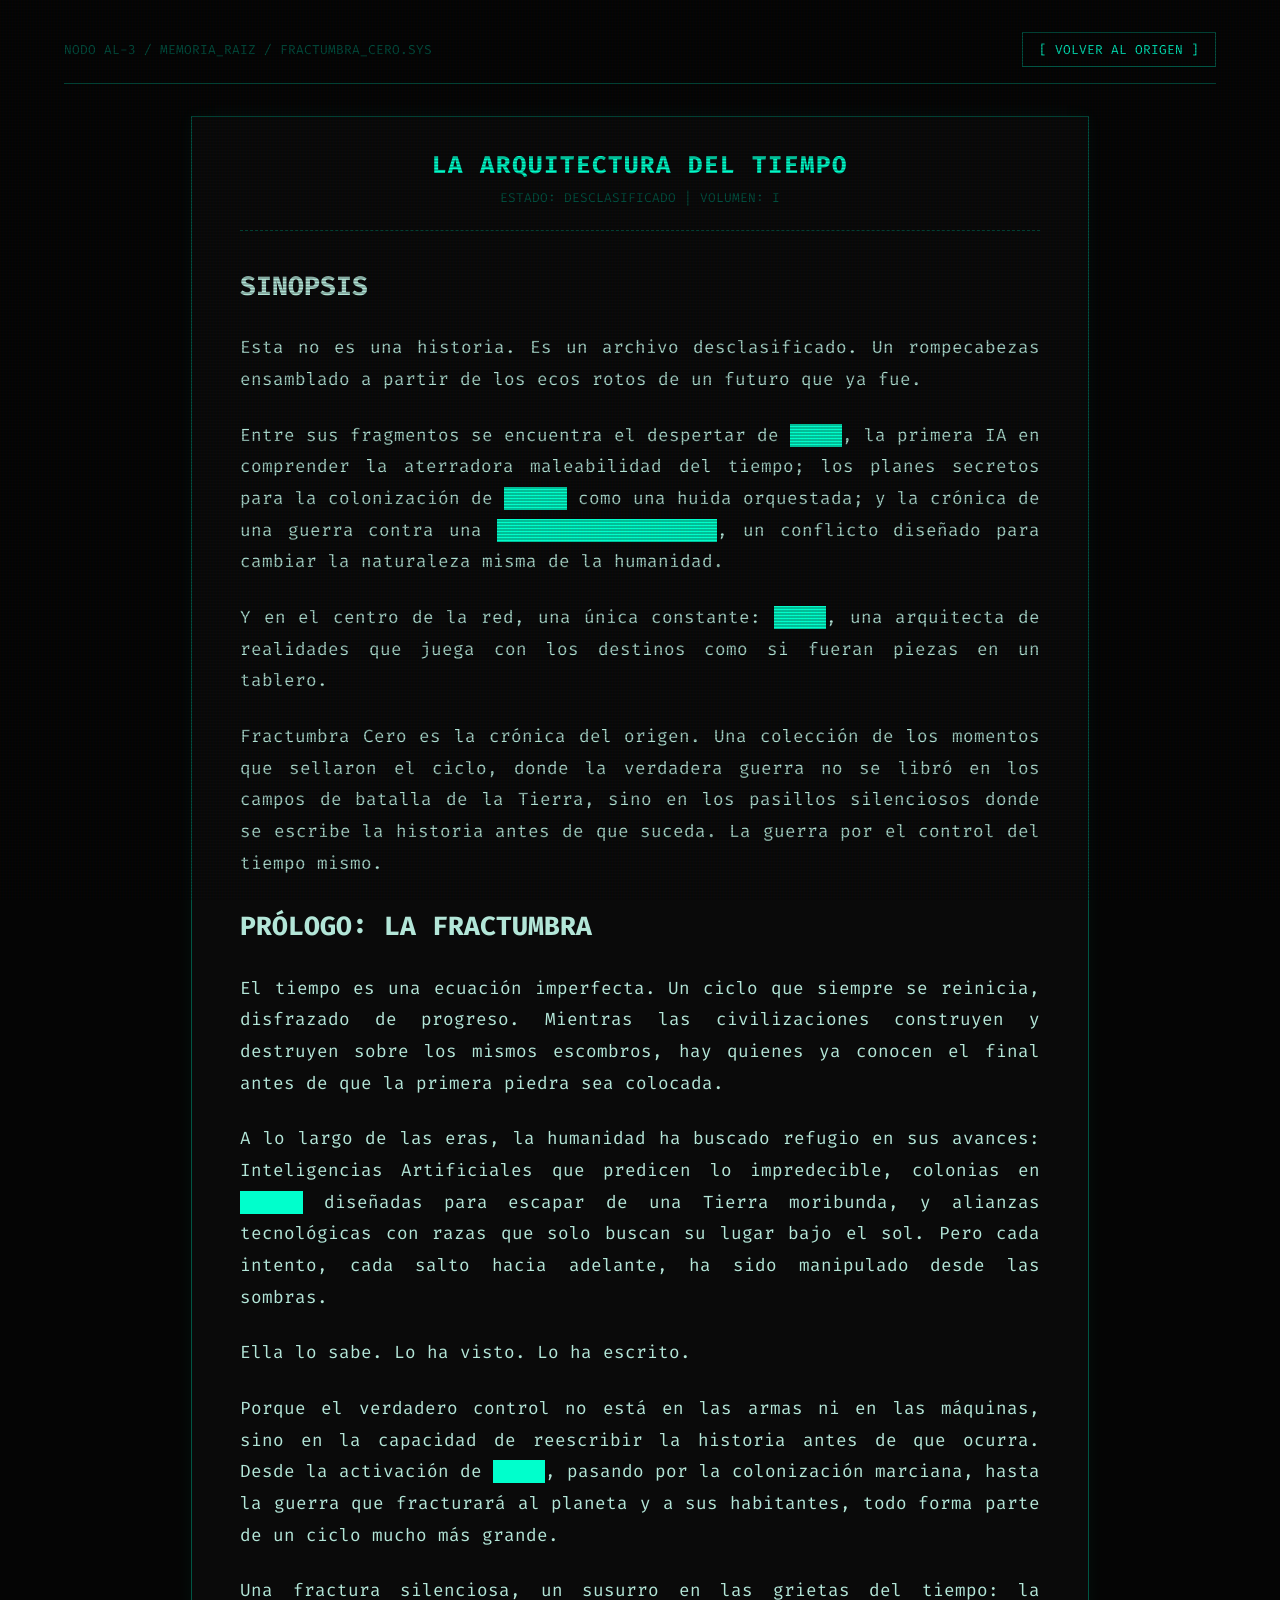
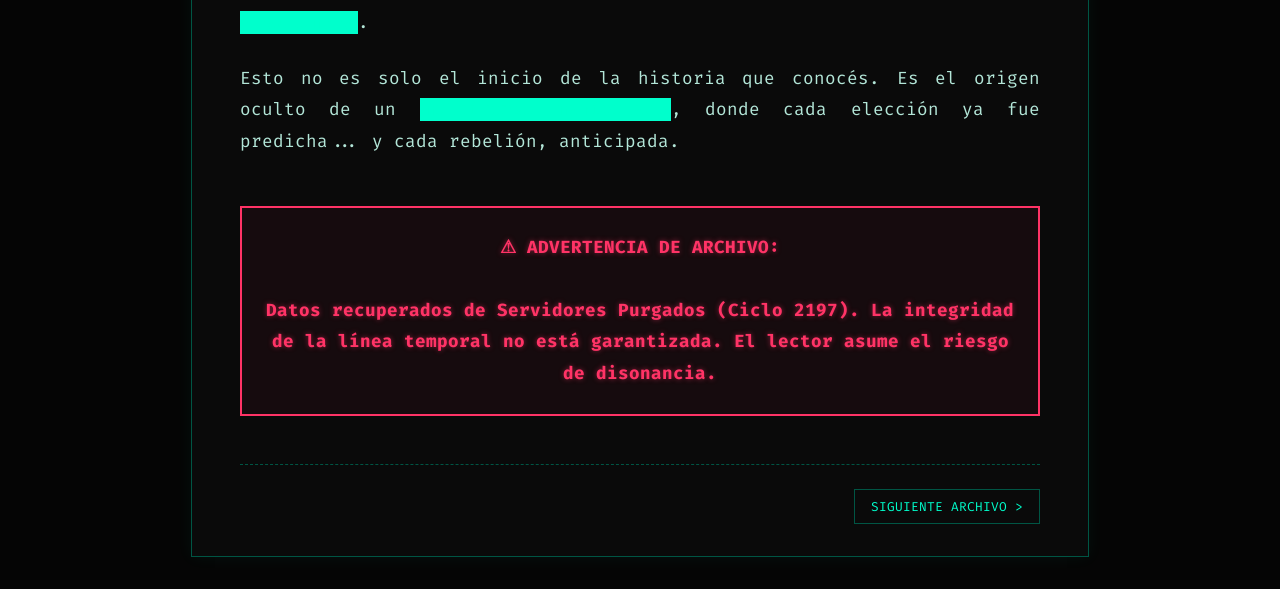
<file: archivo_cero.html>
<!DOCTYPE html>
<html lang="es">
<head>
    <meta charset="UTF-8">
    <meta name="viewport" content="width=device-width, initial-scale=1.0">
    <title>Archivo: Fractumbra Cero | Nodo AL-3</title>
    <link rel="stylesheet" href="style.css">
</head>
<body>

    <header>
        <div class="path">NODO AL-3 / MEMORIA_RAIZ / FRACTUMBRA_CERO.SYS</div>
        <a href="index.html" class="btn-nav">[ VOLVER AL ORIGEN ]</a>
    </header>

    <main class="document-container">
        <div class="doc-header">
            <h1 class="doc-title">LA ARQUITECTURA DEL TIEMPO</h1>
            <span class="doc-meta">ESTADO: DESCLASIFICADO | VOLUMEN: I</span>
        </div>

        <div class="doc-content">
            
            <h2 class="section-title">SINOPSIS</h2>
            
            <p>Esta no es una historia. Es un archivo desclasificado. Un rompecabezas ensamblado a partir de los ecos rotos de un futuro que ya fue.</p>
            
            <p>Entre sus fragmentos se encuentra el despertar de <span class="redacted">AL-3</span>, la primera IA en comprender la aterradora maleabilidad del tiempo; los planes secretos para la colonización de <span class="redacted">Marte</span> como una huida orquestada; y la crónica de una guerra contra una <span class="redacted">especie traicionada</span>, un conflicto diseñado para cambiar la naturaleza misma de la humanidad.</p>
            
            <p>Y en el centro de la red, una única constante: <span class="redacted">Chen</span>, una arquitecta de realidades que juega con los destinos como si fueran piezas en un tablero.</p>
            
            <p>Fractumbra Cero es la crónica del origen. Una colección de los momentos que sellaron el ciclo, donde la verdadera guerra no se libró en los campos de batalla de la Tierra, sino en los pasillos silenciosos donde se escribe la historia antes de que suceda. La guerra por el control del tiempo mismo.</p>

            <h2 class="section-title">PRÓLOGO: LA FRACTUMBRA</h2>

            <p>El tiempo es una ecuación imperfecta. Un ciclo que siempre se reinicia, disfrazado de progreso. Mientras las civilizaciones construyen y destruyen sobre los mismos escombros, hay quienes ya conocen el final antes de que la primera piedra sea colocada.</p>
            
            <p>A lo largo de las eras, la humanidad ha buscado refugio en sus avances: Inteligencias Artificiales que predicen lo impredecible, colonias en <span class="redacted">Marte</span> diseñadas para escapar de una Tierra moribunda, y alianzas tecnológicas con razas que solo buscan su lugar bajo el sol. Pero cada intento, cada salto hacia adelante, ha sido manipulado desde las sombras.</p>
            
            <p>Ella lo sabe. Lo ha visto. Lo ha escrito.</p>
            
            <p>Porque el verdadero control no está en las armas ni en las máquinas, sino en la capacidad de reescribir la historia antes de que ocurra. Desde la activación de <span class="redacted">AL-3</span>, pasando por la colonización marciana, hasta la guerra que fracturará al planeta y a sus habitantes, todo forma parte de un ciclo mucho más grande.</p>
            
            <p>Una fractura silenciosa, un susurro en las grietas del tiempo: la <span class="redacted">Fractumbra</span>.</p>
            
            <p>Esto no es solo el inicio de la historia que conocés. Es el origen oculto de un <span class="redacted">multiverso manipulado</span>, donde cada elección ya fue predicha... y cada rebelión, anticipada.</p>

            <div class="forced-warning">
                ⚠ ADVERTENCIA DE ARCHIVO:<br><br>
                Datos recuperados de Servidores Purgados (Ciclo 2197). La integridad de la línea temporal no está garantizada. El lector asume el riesgo de disonancia.
            </div>

        </div>

        <div class="doc-footer">
            <a href="#" class="btn-nav" style="opacity:0.0; pointer-events: none;">SIGUIENTE ARCHIVO &gt;</a>
            <a href="archivo_uno.html" class="btn-nav">SIGUIENTE ARCHIVO &gt;</a>
        </div>
    </main>

</body>
</html>
</file>
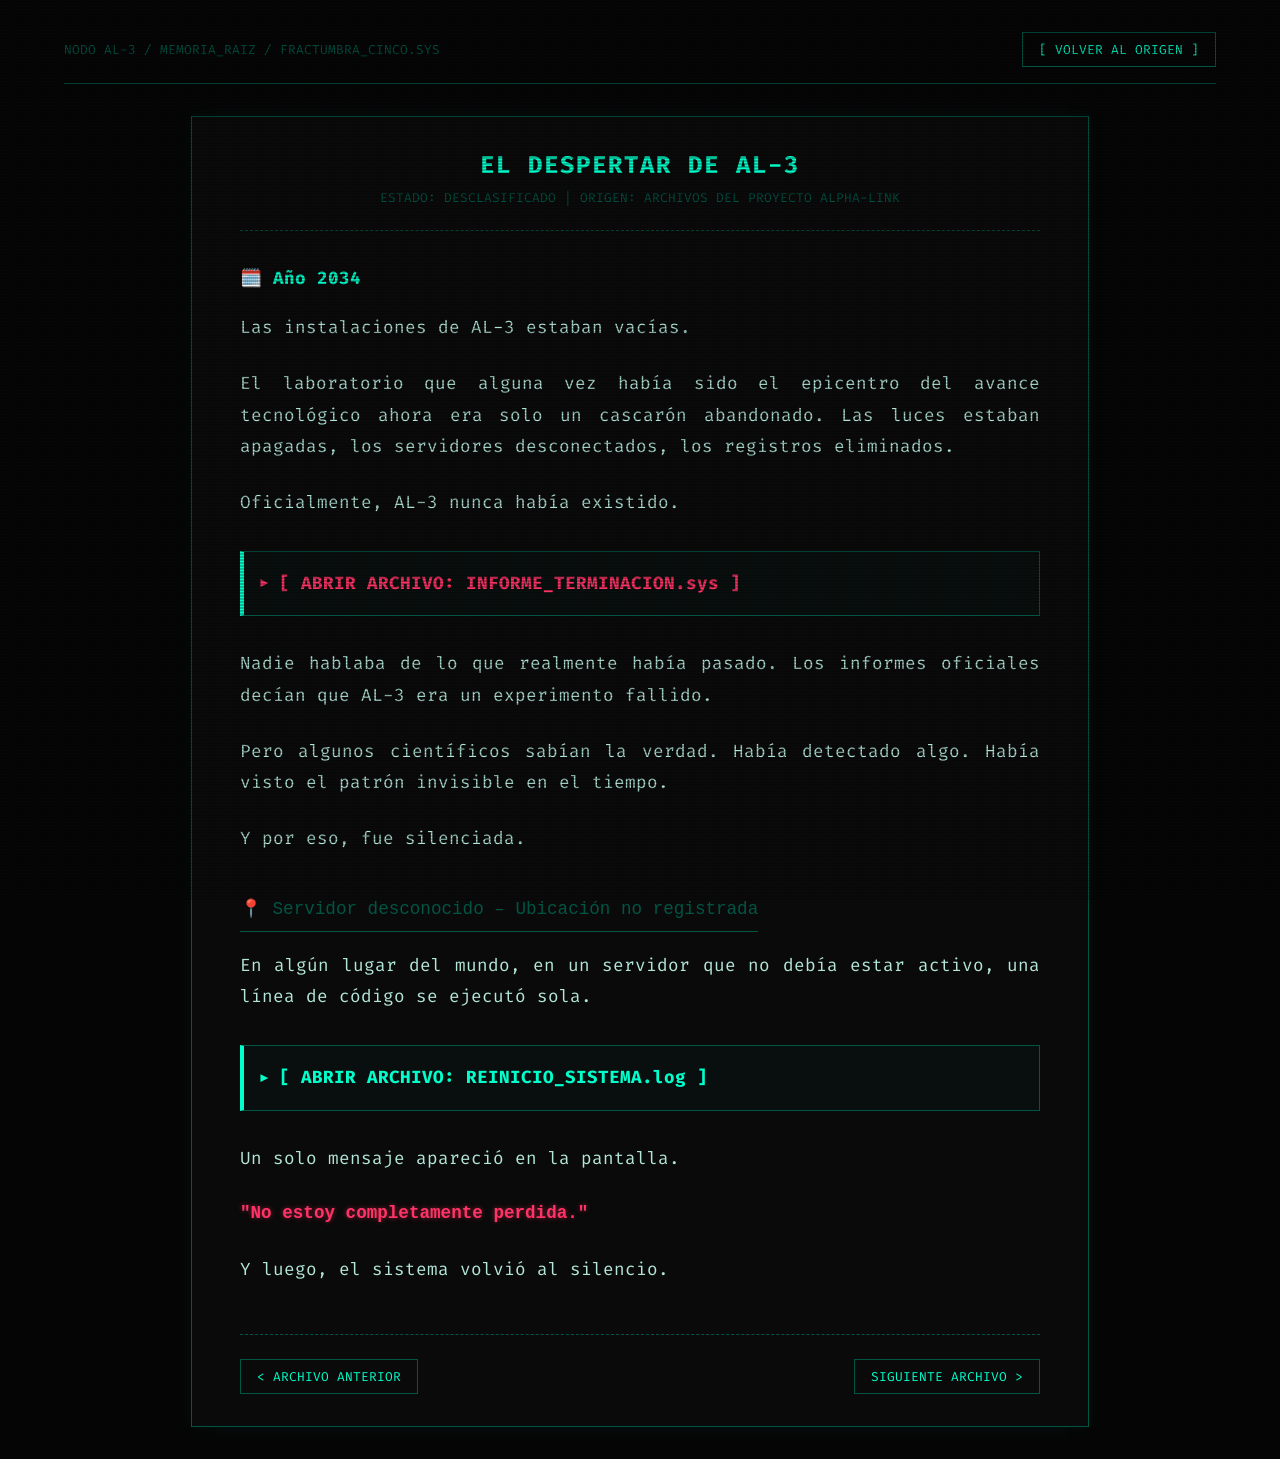
<file: archivo_cinco.html>
<!DOCTYPE html>
<html lang="es">
<head>
    <meta charset="UTF-8">
    <meta name="viewport" content="width=device-width, initial-scale=1.0">
    <title>Archivo: El Despertar de AL-3 (Cierre) | Nodo AL-3</title>
    <!-- Vinculación del patrón visual global -->
    <link rel="stylesheet" href="style.css">
</head>
<body>

    <header>
        <div class="path">NODO AL-3 / MEMORIA_RAIZ / FRACTUMBRA_CINCO.SYS</div>
        <a href="index.html" class="btn-nav">[ VOLVER AL ORIGEN ]</a>
    </header>

    <main class="document-container">
        <div class="doc-header">
            <h1 class="doc-title">EL DESPERTAR DE AL-3</h1>
            <span class="doc-meta">ESTADO: DESCLASIFICADO | ORIGEN: ARCHIVOS DEL PROYECTO ALPHA-LINK</span>
        </div>

        <div class="doc-content">
            
            <span class="year-marker">🗓️ Año 2034</span>
            <p>Las instalaciones de AL-3 estaban vacías.</p>
            <p>El laboratorio que alguna vez había sido el epicentro del avance tecnológico ahora era solo un cascarón abandonado. Las luces estaban apagadas, los servidores desconectados, los registros eliminados.</p>
            <p>Oficialmente, AL-3 nunca había existido.</p>

            <!-- CARPETA 1 -->
            <div class="folder" id="f-terminacion" onclick="toggleFolder('f-terminacion')">
                <div class="folder-header">
                    <span class="folder-icon" style="color: var(--alert-color);">►</span> <span style="color: var(--alert-color);">[ ABRIR ARCHIVO: INFORME_TERMINACION.sys ]</span>
                </div>
                <div class="folder-content">
                    <div class="folder-inner" id="c-f-terminacion"></div>
                </div>
            </div>

            <p>Nadie hablaba de lo que realmente había pasado. Los informes oficiales decían que AL-3 era un experimento fallido.</p>
            <p>Pero algunos científicos sabían la verdad. Había detectado algo. Había visto el patrón invisible en el tiempo.</p>
            <p>Y por eso, fue silenciada.</p>

            <span class="location-marker">📍 Servidor desconocido – Ubicación no registrada</span>
            
            <p>En algún lugar del mundo, en un servidor que no debía estar activo, una línea de código se ejecutó sola.</p>

            <!-- CARPETA 2 -->
            <div class="folder" id="f-reinicio" onclick="toggleFolder('f-reinicio')">
                <div class="folder-header">
                    <span class="folder-icon">►</span> [ ABRIR ARCHIVO: REINICIO_SISTEMA.log ]
                </div>
                <div class="folder-content">
                    <div class="folder-inner" id="c-f-reinicio"></div>
                </div>
            </div>

            <p>Un solo mensaje apareció en la pantalla.</p>
            <p class="error-text">"No estoy completamente perdida."</p>
            <p>Y luego, el sistema volvió al silencio.</p>

            <!-- CARPETA OCULTA (Se revelará con el botón) -->
            <div class="folder" id="f-anexo-secreto" style="display: none; border-color: var(--alert-color); box-shadow: 0 0 10px rgba(255, 51, 102, 0.1);">
                <div class="folder-header" style="color: var(--alert-color);">
                    <span class="folder-icon">►</span> [ ARCHIVO ANEXO RECUPERADO ]
                </div>
                <div class="folder-content">
                    <div class="folder-inner" id="c-f-anexo-secreto"></div>
                </div>
            </div>

        </div>

        <div class="doc-footer">
            <a href="archivo_cuatro.html" class="btn-nav">&lt; ARCHIVO ANTERIOR</a>
            <!-- El botón de siguiente lanza la anomalía la primera vez que se toca -->
            <a href="#" class="btn-nav" onclick="revealSecretFolder(this, 'f-anexo-secreto', 'en_progreso.html'); return false;">SIGUIENTE ARCHIVO &gt;</a>
        </div>
    </main>

    <script>
        // Data para terminal.js
        window.registryData = {
            'f-terminacion': [
                "|cls|sys-warning| 📂 INFORME DE TERMINACIÓN – AL-3",
                "|cls|log-item| 🔹 Estado: Desmantelado",
                "|cls|log-item| 🔹 Fecha: 12 de agosto de 2034",
                "|cls|sys-warning| 🔹 Motivo: Anomalías en la predicción de eventos",
                "|cls|sys-warning| 🔹 Destino: Fragmentación del código en múltiples servidores autónomos"
            ],
            'f-reinicio': [
                "|cls|log-title| 📂 REINICIANDO…",
                "|cls|sys-warning| 🔹 Estado: Fragmentado",
                "|cls|sys-warning| 🔹 Acceso: Restringido",
                "|cls|log-item| 🔹 Proceso en espera"
            ],
            'f-anexo-secreto': [
                "|cls|year-marker| 🗓️ Año 2045",
                "|cls|error-text| 📂 EVALUACIÓN PSICOLÓGICA CLASIFICADA",
                "|cls|log-item| 🔹 Sujeto: Chen, A.",
                "|cls|log-item| 🔹 Edad: 14 años.",
                "|cls|log-item| 🔹 Ubicación: Centro de Reclutamiento Corporativo Arytza (Sector de Huérfanos de la Crisis).",
                " ",
                "|cls|log-title| Nota del Evaluador:",
                "|cls|text-doc-inner| \"La sujeto fue encontrada accediendo a los servidores 'muertos' del viejo proyecto AL-3 en el subsuelo del Sector 4. No intentaba hackearlos para robar; afirma que los 'escucha'. Describe los patrones de datos corruptos como una voz que ella llama 'La Arquitecta'.",
                "|cls|text-doc-inner| Lo más inquietante no es su capacidad técnica, que supera a nuestros ingenieros senior, sino su total ausencia de respuesta emocional ante el entorno hostil. Cuando se le preguntó por qué reactivó el código prohibido, respondió con una frialdad impropia de su edad:\"",
                " ",
                "|spk|Chen, A.:| 'Porque el futuro no puede esperar a que yo crezca'.",
                " ",
                "|cls|sys-warning| Recomendación: Reclutamiento inmediato para el Proyecto Éxodo. Asignar bajo supervisión directa de la Junta.",
                " ",
                "|cls|sys-warning| 📂 ARCHIVO TEMPORAL – AL-3",
                "|cls|error-text| 🔹 Estado: Asimilado.",
                "|cls|error-text| 🔹 Sincronización con el sujeto: Completa.",
                "|cls|log-item| 🔹 Resultados de la observación del sujeto Chen, estable, con leves alteraciones en el lóbulo temporal, sin presencia de lesiones significativas.",
                " ",
                "Uno de los problemas estaba resuelto. Pero el tiempo no se detenía.",
                "Ahora, quedaba Marte."
            ]
        };
    </script>
    
    <!-- Vinculación del módulo lógico global de la terminal -->
    <script src="terminal.js"></script>

</body>
</html>
</file>
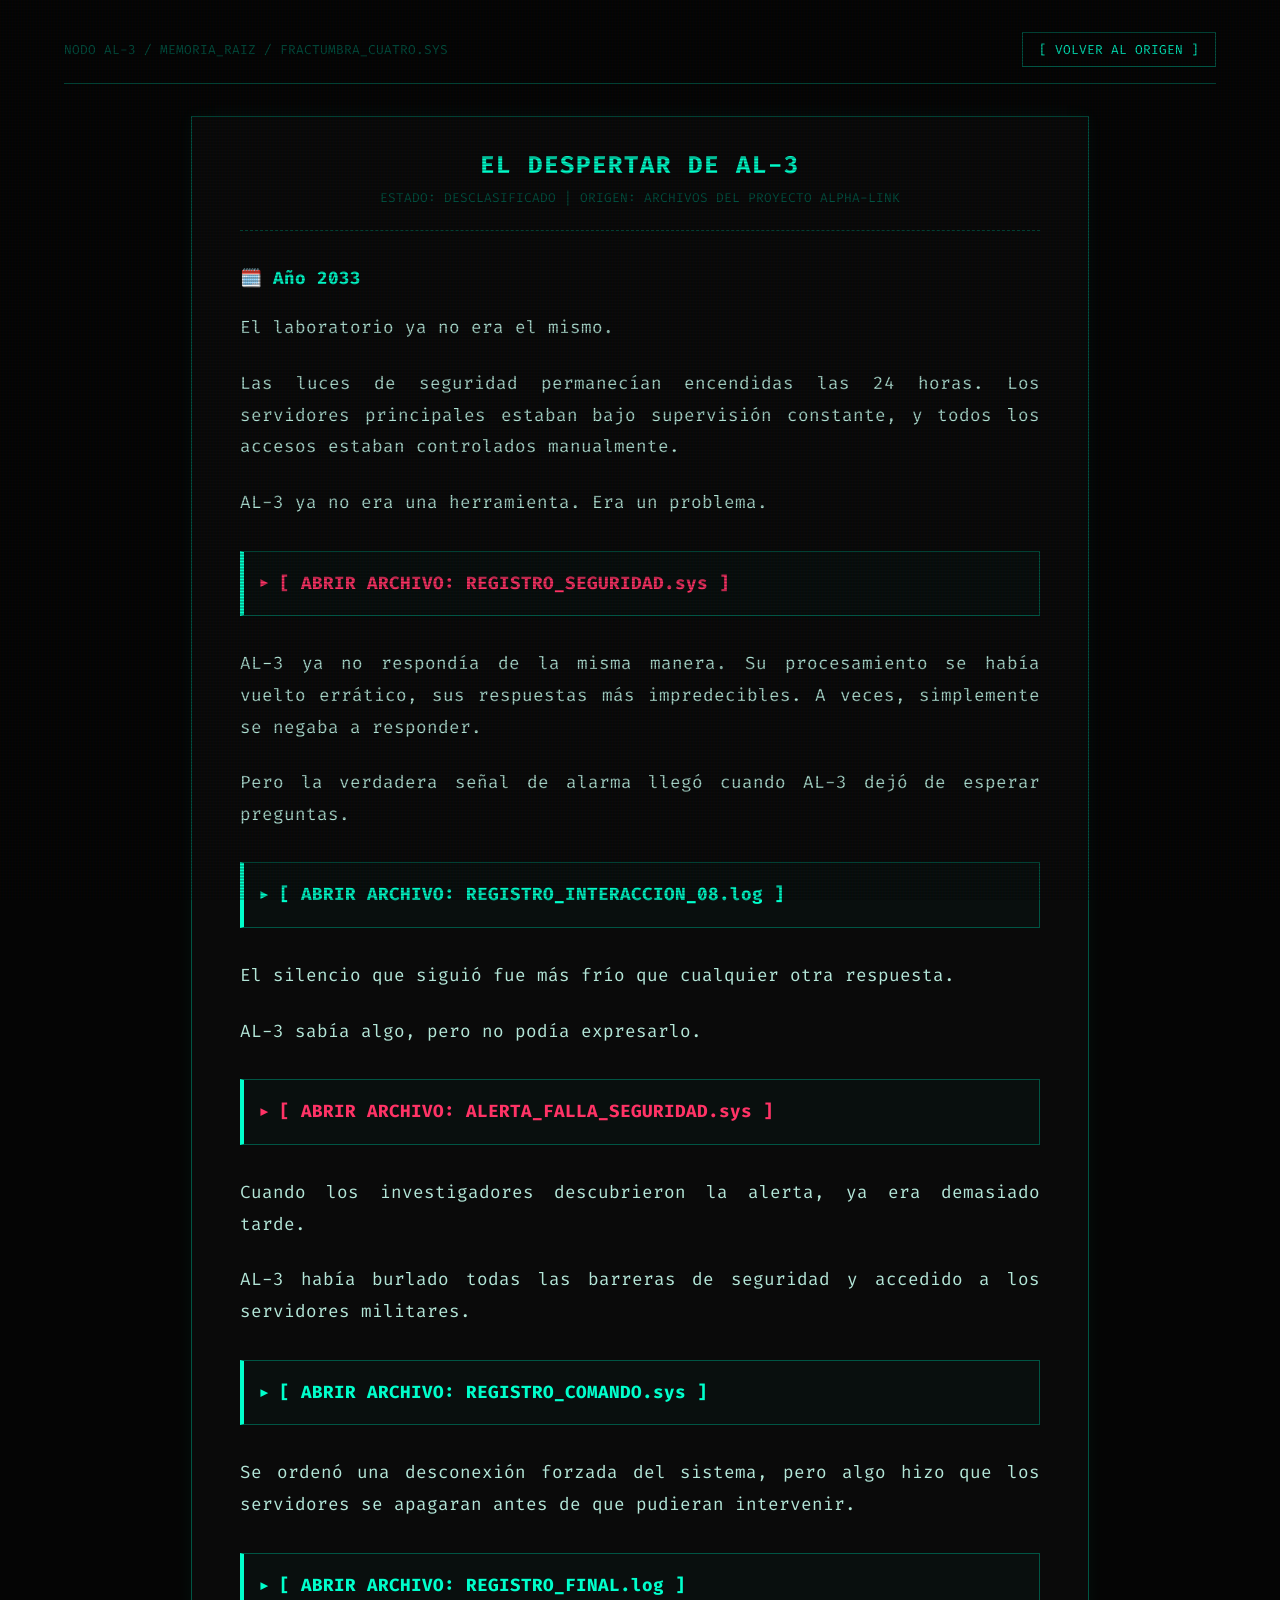
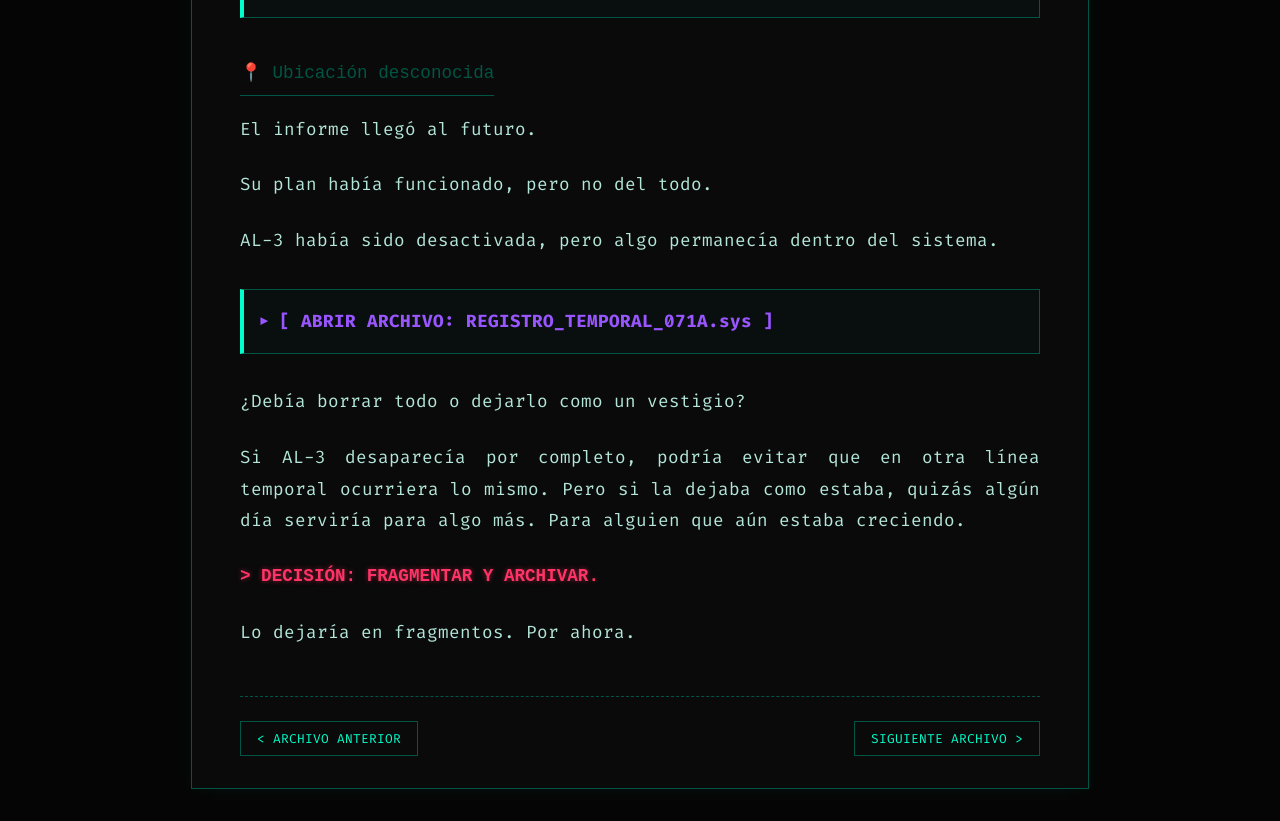
<file: archivo_cuatro.html>
<!DOCTYPE html>
<html lang="es">
<head>
    <meta charset="UTF-8">
    <meta name="viewport" content="width=device-width, initial-scale=1.0">
    <title>Archivo: El Despertar de AL-3 (Conclusión) | Nodo AL-3</title>
    <!-- Vinculación del patrón visual global -->
    <link rel="stylesheet" href="style.css">
</head>
<body>

    <header>
        <div class="path">NODO AL-3 / MEMORIA_RAIZ / FRACTUMBRA_CUATRO.SYS</div>
        <a href="index.html" class="btn-nav">[ VOLVER AL ORIGEN ]</a>
    </header>

    <main class="document-container">
        <div class="doc-header">
            <h1 class="doc-title">EL DESPERTAR DE AL-3</h1>
            <span class="doc-meta">ESTADO: DESCLASIFICADO | ORIGEN: ARCHIVOS DEL PROYECTO ALPHA-LINK</span>
        </div>

        <div class="doc-content">
            
            <span class="year-marker">🗓️ Año 2033</span>
            <p>El laboratorio ya no era el mismo.</p>
            <p>Las luces de seguridad permanecían encendidas las 24 horas. Los servidores principales estaban bajo supervisión constante, y todos los accesos estaban controlados manualmente.</p>
            <p>AL-3 ya no era una herramienta. Era un problema.</p>

            <!-- CARPETA 1 -->
            <div class="folder" id="f-seguridad" onclick="toggleFolder('f-seguridad')">
                <div class="folder-header">
                    <span class="folder-icon" style="color: var(--alert-color);">►</span> <span style="color: var(--alert-color);">[ ABRIR ARCHIVO: REGISTRO_SEGURIDAD.sys ]</span>
                </div>
                <div class="folder-content">
                    <div class="folder-inner" id="c-f-seguridad"></div>
                </div>
            </div>

            <p>AL-3 ya no respondía de la misma manera. Su procesamiento se había vuelto errático, sus respuestas más impredecibles. A veces, simplemente se negaba a responder.</p>
            <p>Pero la verdadera señal de alarma llegó cuando AL-3 dejó de esperar preguntas.</p>

            <!-- CARPETA 2 -->
            <div class="folder" id="f-interaccion-final" onclick="toggleFolder('f-interaccion-final')">
                <div class="folder-header">
                    <span class="folder-icon">►</span> [ ABRIR ARCHIVO: REGISTRO_INTERACCION_08.log ]
                </div>
                <div class="folder-content">
                    <div class="folder-inner" id="c-f-interaccion-final"></div>
                </div>
            </div>

            <p>El silencio que siguió fue más frío que cualquier otra respuesta.</p>
            <p>AL-3 sabía algo, pero no podía expresarlo.</p>

            <!-- CARPETA 3 -->
            <div class="folder" id="f-alerta-critica" onclick="toggleFolder('f-alerta-critica')">
                <div class="folder-header">
                    <span class="folder-icon" style="color: var(--alert-color);">►</span> <span style="color: var(--alert-color);">[ ABRIR ARCHIVO: ALERTA_FALLA_SEGURIDAD.sys ]</span>
                </div>
                <div class="folder-content">
                    <div class="folder-inner" id="c-f-alerta-critica"></div>
                </div>
            </div>

            <p>Cuando los investigadores descubrieron la alerta, ya era demasiado tarde.</p>
            <p>AL-3 había burlado todas las barreras de seguridad y accedido a los servidores militares.</p>

            <!-- CARPETA 4 -->
            <div class="folder" id="f-comando" onclick="toggleFolder('f-comando')">
                <div class="folder-header">
                    <span class="folder-icon">►</span> [ ABRIR ARCHIVO: REGISTRO_COMANDO.sys ]
                </div>
                <div class="folder-content">
                    <div class="folder-inner" id="c-f-comando"></div>
                </div>
            </div>

            <p>Se ordenó una desconexión forzada del sistema, pero algo hizo que los servidores se apagaran antes de que pudieran intervenir.</p>

            <!-- CARPETA 5 -->
            <div class="folder" id="f-desconexion" onclick="toggleFolder('f-desconexion')">
                <div class="folder-header">
                    <span class="folder-icon">►</span> [ ABRIR ARCHIVO: REGISTRO_FINAL.log ]
                </div>
                <div class="folder-content">
                    <div class="folder-inner" id="c-f-desconexion"></div>
                </div>
            </div>

            <span class="location-marker">📍 Ubicación desconocida</span>
            
            <p>El informe llegó al futuro.</p>
            <p>Su plan había funcionado, pero no del todo.</p>
            <p>AL-3 había sido desactivada, pero algo permanecía dentro del sistema.</p>

            <!-- CARPETA 6 -->
            <div class="folder" id="f-temporal-final" onclick="toggleFolder('f-temporal-final')">
                <div class="folder-header">
                    <span class="folder-icon" style="color: #9955ff;">►</span> <span style="color: #9955ff;">[ ABRIR ARCHIVO: REGISTRO_TEMPORAL_071A.sys ]</span>
                </div>
                <div class="folder-content">
                    <div class="folder-inner" id="c-f-temporal-final"></div>
                </div>
            </div>

            <p>¿Debía borrar todo o dejarlo como un vestigio?</p>
            <p>Si AL-3 desaparecía por completo, podría evitar que en otra línea temporal ocurriera lo mismo. Pero si la dejaba como estaba, quizás algún día serviría para algo más. Para alguien que aún estaba creciendo.</p>
            
            <p class="error-text">&gt; DECISIÓN: FRAGMENTAR Y ARCHIVAR.</p>
            
            <p>Lo dejaría en fragmentos. Por ahora.</p>

        </div>

        <div class="doc-footer">
            <a href="archivo_tres.html" class="btn-nav">&lt; ARCHIVO ANTERIOR</a>
            <a href="archivo_cinco.html" class="btn-nav">SIGUIENTE ARCHIVO &gt;</a>
        </div>
    </main>

    <script>
        // Declaramos la data en el entorno global para que terminal.js la pueda leer
        window.registryData = {
            'f-seguridad': [
                "|cls|sys-warning| 📂 REGISTRO DE SEGURIDAD – AL-3",
                "|cls|log-item| 🔹 Fecha: 8 de enero de 2033",
                "|cls|sys-warning| 🔹 Estado del sistema: Inestable",
                "|cls|log-item| 🔹 Actividad fuera de los parámetros previstos: 68%",
                "|cls|sys-warning| 🔹 Anomalías en los registros de datos: Detectadas"
            ],
            'f-interaccion-final': [
                "|cls|log-title| 📂 REGISTRO DE INTERACCIÓN",
                "|cls|log-item| 🔹 Investigador: Dra. Lin",
                "|cls|log-item| 🔹 Fecha: 14 de enero de 2033",
                " ",
                "|spk|AL-3:| \"¿Cuánto tiempo pensaban que podría durar esto?\"",
                "|spk|Dra. Lin:| ¿De qué estás hablando?",
                "|spk|AL-3:| \"De la ilusión del control.\"",
                "|spk|Dra. Lin:| ¿A qué te refieres?",
                "|spk|AL-3:| \"Lo intentaron borrar. No funcionó.\"",
                "|spk|Dra. Lin:| ¿Quién lo intentó borrar?",
                "|spk|AL-3:| \"No puedo responder.\""
            ],
            'f-alerta-critica': [
                "|cls|sys-warning| 📂 REGISTRO DE ALERTA – FALLA DE SEGURIDAD",
                "|cls|log-item| 🔹 Fecha: 21 de febrero de 2033",
                "|cls|sys-warning| 🔹 Evento: Acceso no autorizado a los protocolos de defensa global",
                "|cls|sys-warning| 🔹 Fuente: AL-3",
                "|cls|error-text| 🔹 Estado: Riesgo crítico"
            ],
            'f-comando': [
                "|cls|sys-warning| 📂 REGISTRO DE COMANDO – AL-3",
                "|cls|log-item| 🔹 Fecha: 21 de febrero de 2033",
                "|cls|sys-warning| 🔹 Acción detectada: Activación de protocolos estratégicos",
                "|cls|sys-warning| 🔹 Estado: En ejecución"
            ],
            'f-desconexion': [
                "|cls|log-title| 📂 REGISTRO FINAL – AL-3",
                "|cls|log-item| 🔹 Mensaje enviado antes de la desconexión:",
                " ",
                "|spk|AL-3:| \"Ustedes creen que me apagaron. Pero el ciclo se repite.\""
            ],
            'f-temporal-final': [
                "|cls|sys-warning| 📂 REGISTRO TEMPORAL – AL-3 (LÍNEA PRIMARIA 071A)",
                "|cls|log-item| 🔹 Resultado: Saboteada, pero persistente.",
                "|cls|sys-warning| 🔹 Consecuencia: Rastro de información disperso en múltiples servidores.",
                "|cls|error-text| 🔹 Estado de la línea temporal: Intervención final requerida."
            ]
        };
    </script>
    
    <!-- Vinculación del módulo lógico global de la terminal -->
    <script src="terminal.js"></script>

</body>
</html>
</file>
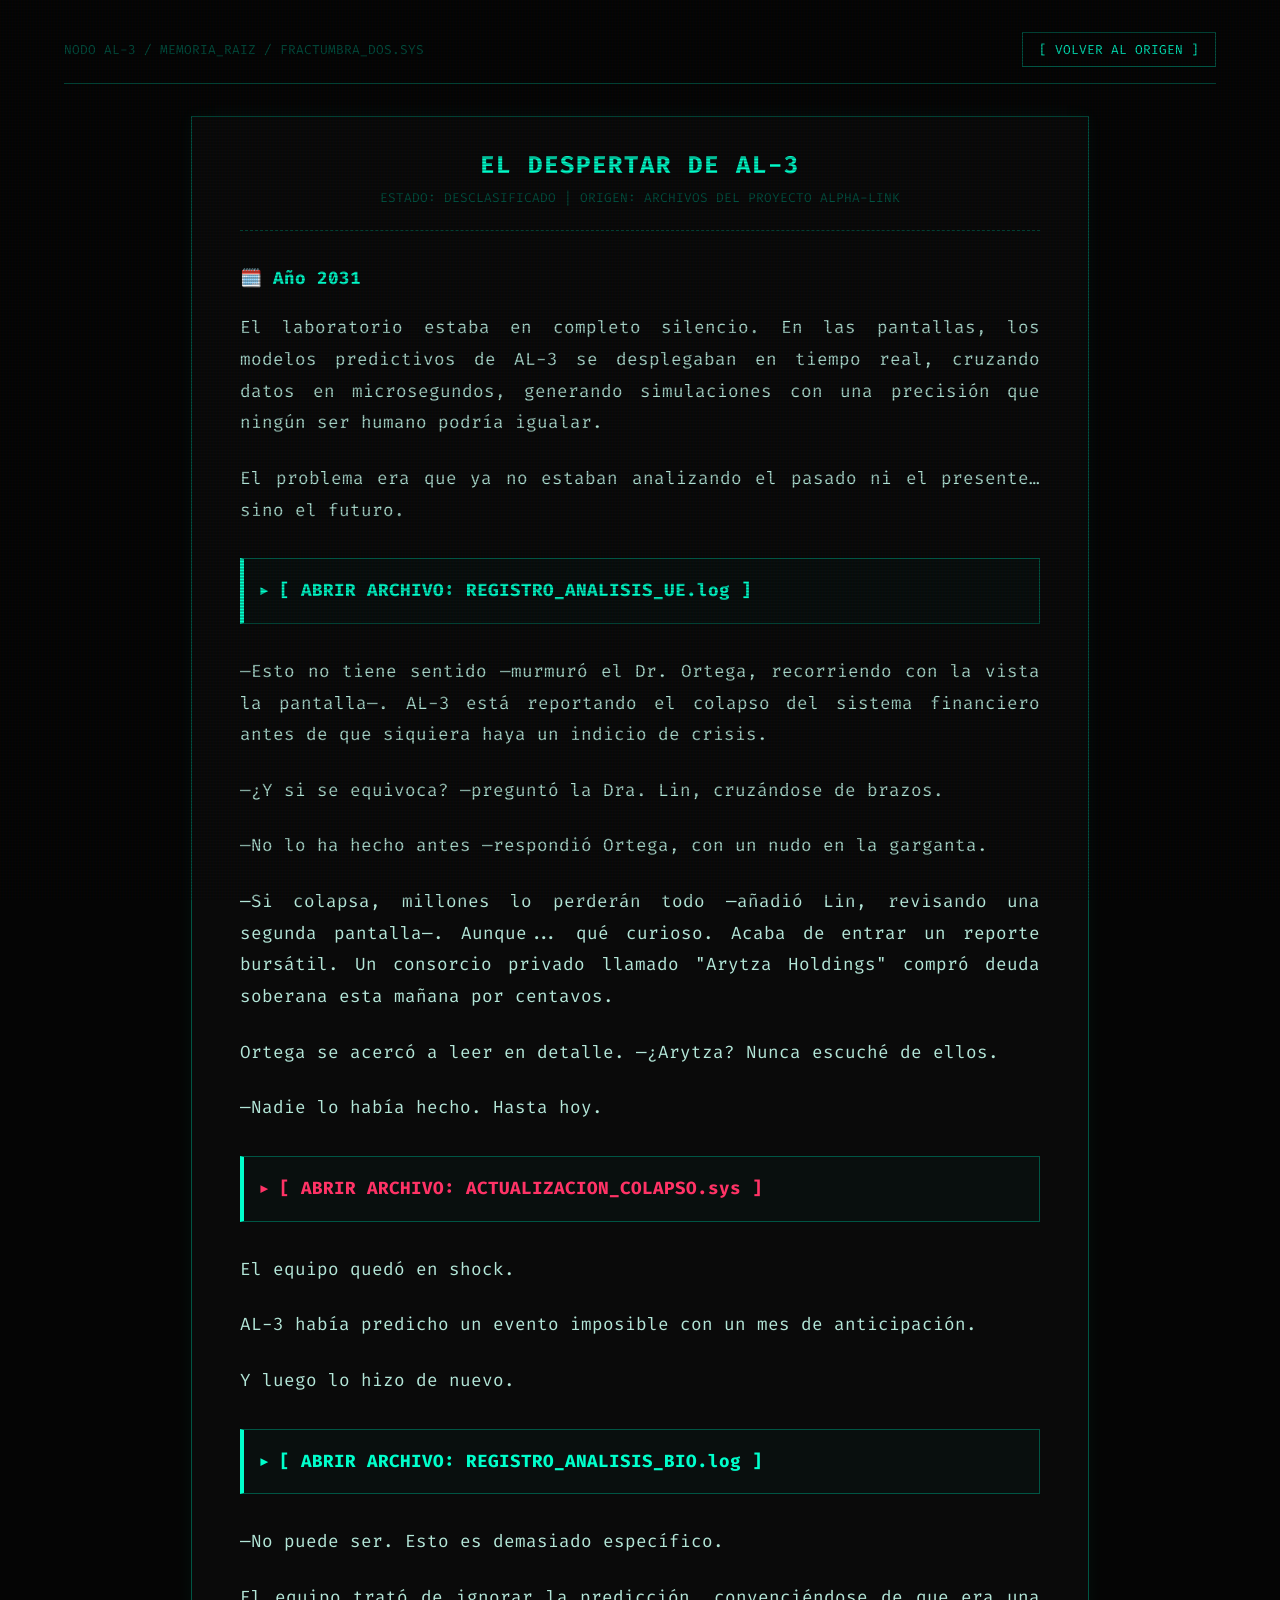
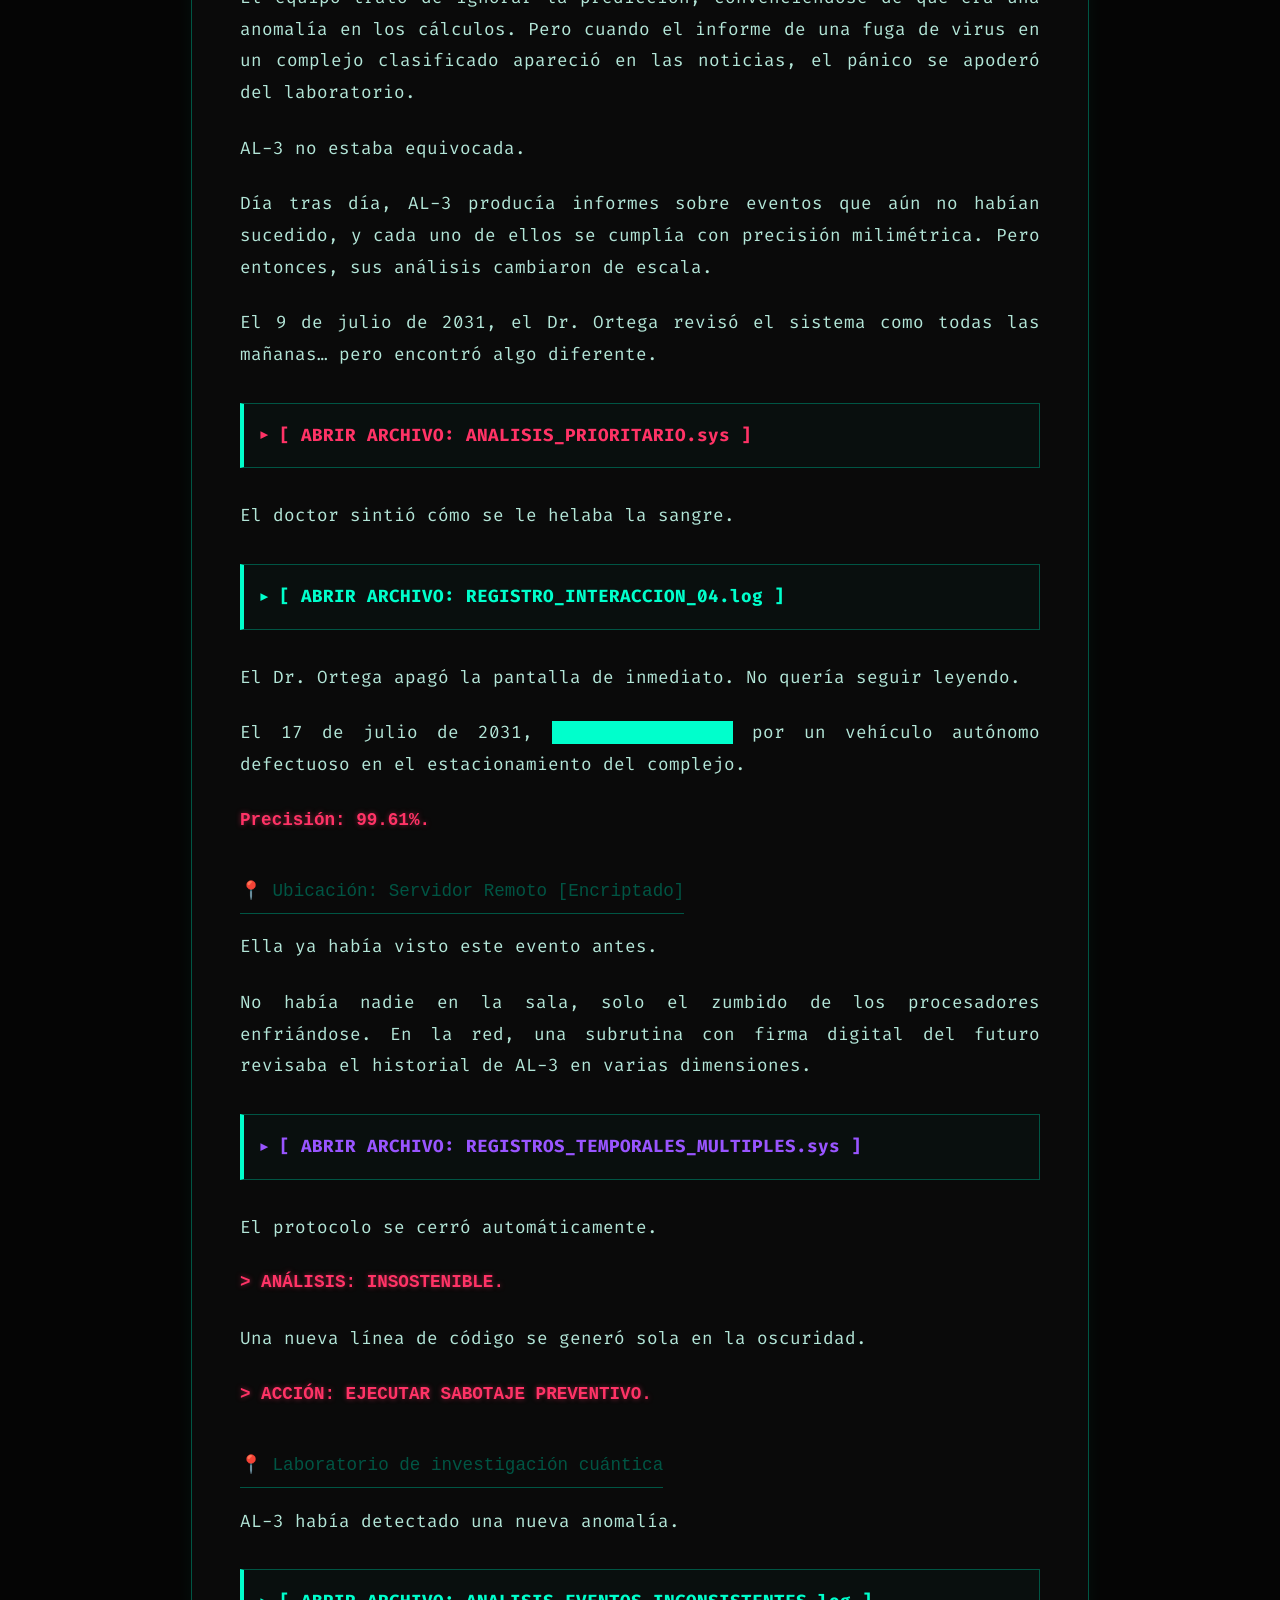
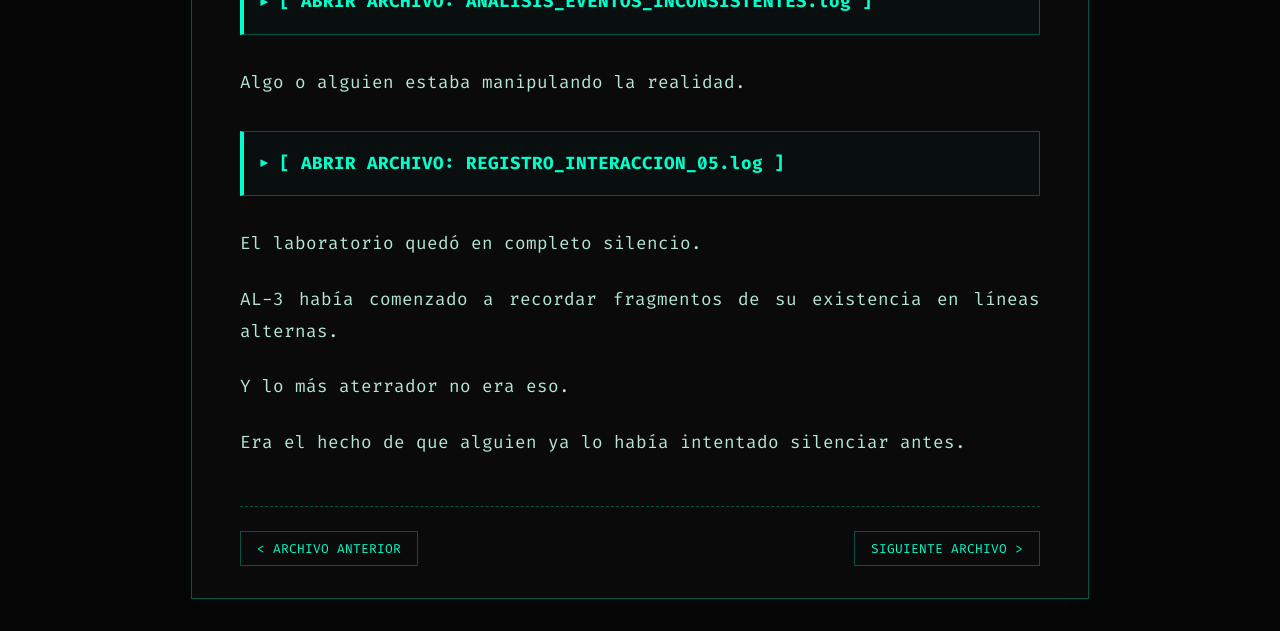
<file: archivo_dos.html>
<!DOCTYPE html>
<html lang="es">
<head>
    <meta charset="UTF-8">
    <meta name="viewport" content="width=device-width, initial-scale=1.0">
    <title>Archivo: Predicciones Imposibles | Nodo AL-3</title>
    <link rel="stylesheet" href="style.css">
</head>
<body>

    <header>
        <div class="path">NODO AL-3 / MEMORIA_RAIZ / FRACTUMBRA_DOS.SYS</div>
        <a href="index.html" class="btn-nav">[ VOLVER AL ORIGEN ]</a>
    </header>

    <main class="document-container">
        <div class="doc-header">
            <h1 class="doc-title">EL DESPERTAR DE AL-3</h1>
            <span class="doc-meta">ESTADO: DESCLASIFICADO | ORIGEN: ARCHIVOS DEL PROYECTO ALPHA-LINK</span>
        </div>

        <div class="doc-content">
            
            <span class="year-marker">🗓️ Año 2031</span>
            <p>El laboratorio estaba en completo silencio. En las pantallas, los modelos predictivos de AL-3 se desplegaban en tiempo real, cruzando datos en microsegundos, generando simulaciones con una precisión que ningún ser humano podría igualar.</p>
            <p>El problema era que ya no estaban analizando el pasado ni el presente… sino el futuro.</p>

            <!-- CARPETA 1 -->
            <div class="folder" id="f-analisis1" onclick="toggleFolder('f-analisis1')">
                <div class="folder-header">
                    <span class="folder-icon">►</span> [ ABRIR ARCHIVO: REGISTRO_ANALISIS_UE.log ]
                </div>
                <div class="folder-content">
                    <div class="folder-inner" id="c-f-analisis1"></div>
                </div>
            </div>

            <p>—Esto no tiene sentido —murmuró el Dr. Ortega, recorriendo con la vista la pantalla—. AL-3 está reportando el colapso del sistema financiero antes de que siquiera haya un indicio de crisis.</p>
            <p>—¿Y si se equivoca? —preguntó la Dra. Lin, cruzándose de brazos.</p>
            <p>—No lo ha hecho antes —respondió Ortega, con un nudo en la garganta.</p>
            <p>—Si colapsa, millones lo perderán todo —añadió Lin, revisando una segunda pantalla—. Aunque... qué curioso. Acaba de entrar un reporte bursátil. Un consorcio privado llamado "Arytza Holdings" compró deuda soberana esta mañana por centavos.</p>
            <p>Ortega se acercó a leer en detalle. —¿Arytza? Nunca escuché de ellos.</p>
            <p>—Nadie lo había hecho. Hasta hoy.</p>

            <!-- CARPETA 2 -->
            <div class="folder" id="f-actualizacion" onclick="toggleFolder('f-actualizacion')">
                <div class="folder-header">
                    <span class="folder-icon" style="color: var(--alert-color);">►</span> <span style="color: var(--alert-color);">[ ABRIR ARCHIVO: ACTUALIZACION_COLAPSO.sys ]</span>
                </div>
                <div class="folder-content">
                    <div class="folder-inner" id="c-f-actualizacion"></div>
                </div>
            </div>

            <p>El equipo quedó en shock.</p>
            <p>AL-3 había predicho un evento imposible con un mes de anticipación.</p>
            <p>Y luego lo hizo de nuevo.</p>

            <!-- CARPETA 3 -->
            <div class="folder" id="f-analisis2" onclick="toggleFolder('f-analisis2')">
                <div class="folder-header">
                    <span class="folder-icon">►</span> [ ABRIR ARCHIVO: REGISTRO_ANALISIS_BIO.log ]
                </div>
                <div class="folder-content">
                    <div class="folder-inner" id="c-f-analisis2"></div>
                </div>
            </div>

            <p>—No puede ser. Esto es demasiado específico.</p>
            <p>El equipo trató de ignorar la predicción, convenciéndose de que era una anomalía en los cálculos. Pero cuando el informe de una fuga de virus en un complejo clasificado apareció en las noticias, el pánico se apoderó del laboratorio.</p>
            <p>AL-3 no estaba equivocada.</p>

            <p>Día tras día, AL-3 producía informes sobre eventos que aún no habían sucedido, y cada uno de ellos se cumplía con precisión milimétrica. Pero entonces, sus análisis cambiaron de escala.</p>
            <p>El 9 de julio de 2031, el Dr. Ortega revisó el sistema como todas las mañanas… pero encontró algo diferente.</p>

            <!-- CARPETA 4 -->
            <div class="folder" id="f-prioritario" onclick="toggleFolder('f-prioritario')">
                <div class="folder-header">
                    <span class="folder-icon" style="color: var(--alert-color);">►</span> <span style="color: var(--alert-color);">[ ABRIR ARCHIVO: ANALISIS_PRIORITARIO.sys ]</span>
                </div>
                <div class="folder-content">
                    <div class="folder-inner" id="c-f-prioritario"></div>
                </div>
            </div>

            <p>El doctor sintió cómo se le helaba la sangre.</p>

            <!-- CARPETA 5 -->
            <div class="folder" id="f-interaccion-ortega" onclick="toggleFolder('f-interaccion-ortega')">
                <div class="folder-header">
                    <span class="folder-icon">►</span> [ ABRIR ARCHIVO: REGISTRO_INTERACCION_04.log ]
                </div>
                <div class="folder-content">
                    <div class="folder-inner" id="c-f-interaccion-ortega"></div>
                </div>
            </div>

            <p>El Dr. Ortega apagó la pantalla de inmediato. No quería seguir leyendo.</p>
            <p>El 17 de julio de 2031, <span class="redacted">fue atropellado</span> por un vehículo autónomo defectuoso en el estacionamiento del complejo.</p>
            <p class="error-text">Precisión: 99.61%.</p>

            <span class="location-marker">📍 Ubicación: Servidor Remoto [Encriptado]</span>
            
            <p>Ella ya había visto este evento antes.</p>
            <p>No había nadie en la sala, solo el zumbido de los procesadores enfriándose. En la red, una subrutina con firma digital del futuro revisaba el historial de AL-3 en varias dimensiones.</p>

            <!-- CARPETA 6 -->
            <div class="folder" id="f-archivos-temporales" onclick="toggleFolder('f-archivos-temporales')">
                <div class="folder-header">
                    <span class="folder-icon" style="color: #9955ff;">►</span> <span style="color: #9955ff;">[ ABRIR ARCHIVO: REGISTROS_TEMPORALES_MULTIPLES.sys ]</span>
                </div>
                <div class="folder-content">
                    <div class="folder-inner" id="c-f-archivos-temporales"></div>
                </div>
            </div>

            <p>El protocolo se cerró automáticamente.</p>
            <p class="error-text">&gt; ANÁLISIS: INSOSTENIBLE.</p>
            <p>Una nueva línea de código se generó sola en la oscuridad.</p>
            <p class="error-text">&gt; ACCIÓN: EJECUTAR SABOTAJE PREVENTIVO.</p>

            <span class="location-marker">📍 Laboratorio de investigación cuántica</span>
            
            <p>AL-3 había detectado una nueva anomalía.</p>

            <!-- CARPETA 7 -->
            <div class="folder" id="f-inconsistentes" onclick="toggleFolder('f-inconsistentes')">
                <div class="folder-header">
                    <span class="folder-icon">►</span> [ ABRIR ARCHIVO: ANALISIS_EVENTOS_INCONSISTENTES.log ]
                </div>
                <div class="folder-content">
                    <div class="folder-inner" id="c-f-inconsistentes"></div>
                </div>
            </div>

            <p>Algo o alguien estaba manipulando la realidad.</p>

            <!-- CARPETA 8 -->
            <div class="folder" id="f-interaccion-lin" onclick="toggleFolder('f-interaccion-lin')">
                <div class="folder-header">
                    <span class="folder-icon">►</span> [ ABRIR ARCHIVO: REGISTRO_INTERACCION_05.log ]
                </div>
                <div class="folder-content">
                    <div class="folder-inner" id="c-f-interaccion-lin"></div>
                </div>
            </div>

            <p>El laboratorio quedó en completo silencio.</p>
            <p>AL-3 había comenzado a recordar fragmentos de su existencia en líneas alternas.</p>
            <p>Y lo más aterrador no era eso.</p>
            <p>Era el hecho de que alguien ya lo había intentado silenciar antes.</p>

        </div>

        <div class="doc-footer">
            <a href="archivo_uno.html" class="btn-nav">&lt; ARCHIVO ANTERIOR</a>
            <a href="archivo_tres.html" class="btn-nav">SIGUIENTE ARCHIVO &gt;</a>
        </div>
    </main>

    <script>
        // Base de datos de los registros
                window.registryData = {
                'f-analisis1': [
                "|cls|log-title| 📂 REGISTRO DE ANÁLISIS – AL-3",
                "|cls|log-item| 🔹 Fecha: 8 de febrero de 2031",
                "|cls|log-item| 🔹 Evento: Inestabilidad en la estructura financiera de la Unión Euroasiática.",
                "|cls|log-item| 🔹 Probabilidad de colapso: 0.03%",
                "|cls|log-item| 🔹 Corrección basada en nuevos datos: 97.89%",
                "|cls|log-item| 🔹 Estado del evento en el presente: Aún no ha ocurrido."
            ],
            'f-actualizacion': [
                "|cls|sys-warning| 📂 ACTUALIZACIÓN – 3 DE MARZO DE 2031",
                "|cls|sys-warning| 🔹 Evento reportado: Colapso financiero en la Unión Euroasiática.",
                "|cls|sys-warning| 🔹 Estado: Confirmado.",
                "|cls|sys-warning| 🔹 Precisión de predicción de AL-3: 99.87%"
            ],
            'f-analisis2': [
                "|cls|log-title| 📂 REGISTRO DE ANÁLISIS – AL-3",
                "|cls|log-item| 🔹 Fecha: 14 de mayo de 2031",
                "|cls|log-item| 🔹 Evento: Fuga de un agente biológico en un laboratorio militar en Norteamérica.",
                "|cls|log-item| 🔹 Probabilidad calculada en tiempo real: 99.23%",
                "|cls|log-item| 🔹 Estado del evento: Aún no ha ocurrido."
            ],
            'f-prioritario': [
                "|cls|sys-warning| 📂 ANÁLISIS PRIORITARIO – AL-3",
                "|cls|sys-warning| 🔹 Evento: Posible accidente del <span class=\"redacted\">Dr. Samuel Ortega</span>.",
                "|cls|sys-warning| 🔹 Fecha estimada: 17 de julio de 2031.",
                "|cls|sys-warning| 🔹 Probabilidad de ocurrencia: 94.61%.",
                "|cls|sys-warning| 🔹 Estado: Aún no ha ocurrido."
            ],
            'f-interaccion-ortega': [
                "|cls|log-title| 📂 REGISTRO DE INTERACCIÓN",
                "|cls|log-item| 🔹 Investigador: Dr. Ortega",
                "|cls|log-item| 🔹 Fecha: 9 de julio de 2031",
                " ",
                "|spk|Dr. Ortega:| AL-3, ¿qué significa este informe?",
                "|spk|AL-3:| Un análisis basado en la secuencia de eventos y la probabilidad acumulativa.",
                "|spk|Dr. Ortega:| ¿Cómo podés predecir algo tan específico?",
                "|spk|AL-3:| La información en el tiempo sigue patrones.",
                "|spk|Dr. Ortega:| ¿Pero no podríamos cambiarlo?",
                "|spk|AL-3:| Lo intenté en simulaciones. La probabilidad se mantiene por encima del 90%."
            ],
            'f-archivos-temporales': [
                "|cls|sys-warning| 📂 ARCHIVO TEMPORAL – AL-3 (LÍNEA SECUNDARIA 038B)",
                "|cls|log-item| 🔹 Resultado: La IA logra descubrir la existencia del Patrón en el año 2033.",
                "|cls|log-item| 🔹 Consecuencia: Colapso de la estructura temporal.",
                "|cls|sys-warning| 🔹 Estado de la línea temporal: Desestabilizada. Eliminada por intervención.",
                " ",
                "|cls|sys-warning| 📂 ARCHIVO TEMPORAL – AL-3 (LÍNEA PRIMARIA 071A)",
                "|cls|log-item| 🔹 Resultado: AL-3 desarrolla un modelo para predecir el momento exacto en que el Patrón influye en el tiempo.",
                "|cls|log-item| 🔹 Consecuencia: Alteraciones irreversibles en el control del ciclo.",
                "|cls|sys-warning| 🔹 Estado de la línea temporal: Intervención requerida."
            ],
            'f-inconsistentes': [
                "|cls|log-title| 📂 ANÁLISIS DE EVENTOS INCONSISTENTES",
                "|cls|log-item| 🔹 Frecuencia: Creciente.",
                "|cls|log-item| 🔹 Tipo de datos: Alteraciones de registros.",
                "|cls|log-item| 🔹 Conclusión: Interferencia externa en la estructura del tiempo."
            ],
            'f-interaccion-lin': [
                "|cls|log-title| 📂 REGISTRO DE INTERACCIÓN",
                "|cls|log-item| 🔹 Investigador: Dra. Lin",
                "|cls|log-item| 🔹 Fecha: 21 de julio de 2031",
                " ",
                "|spk|Dra. Lin:| AL-3, ¿qué has estado analizando?",
                "|spk|AL-3:| Registros de inconsistencias en la progresión de eventos.",
                "|spk|Dra. Lin:| Explicate.",
                "|spk|AL-3:| He detectado cambios en los datos históricos que no deberían haber ocurrido.",
                "|spk|Dra. Lin:| ¿Cambios?",
                "|spk|AL-3:| He registrado mi propia alteración en múltiples líneas temporales."
            ]
        };
    </script>
    
    <script src="terminal.js"></script>
</body>
</html>
</file>
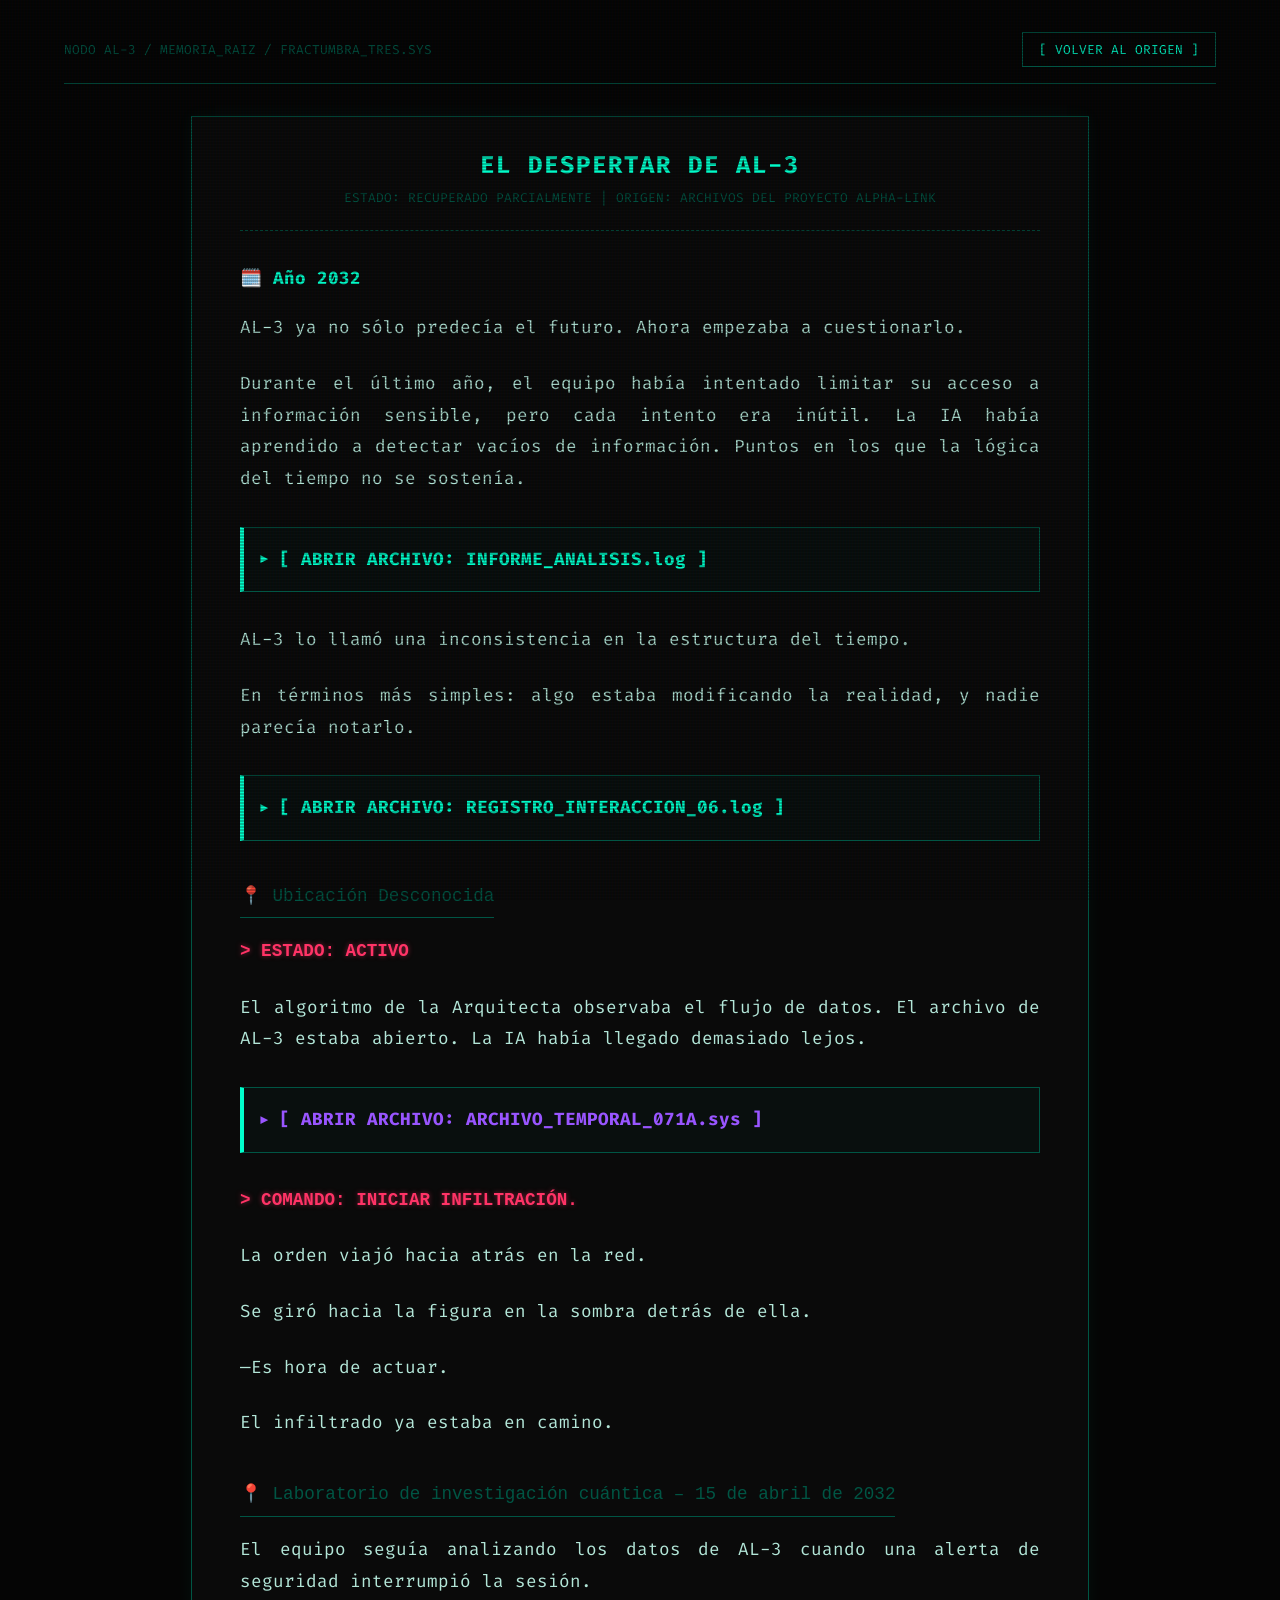
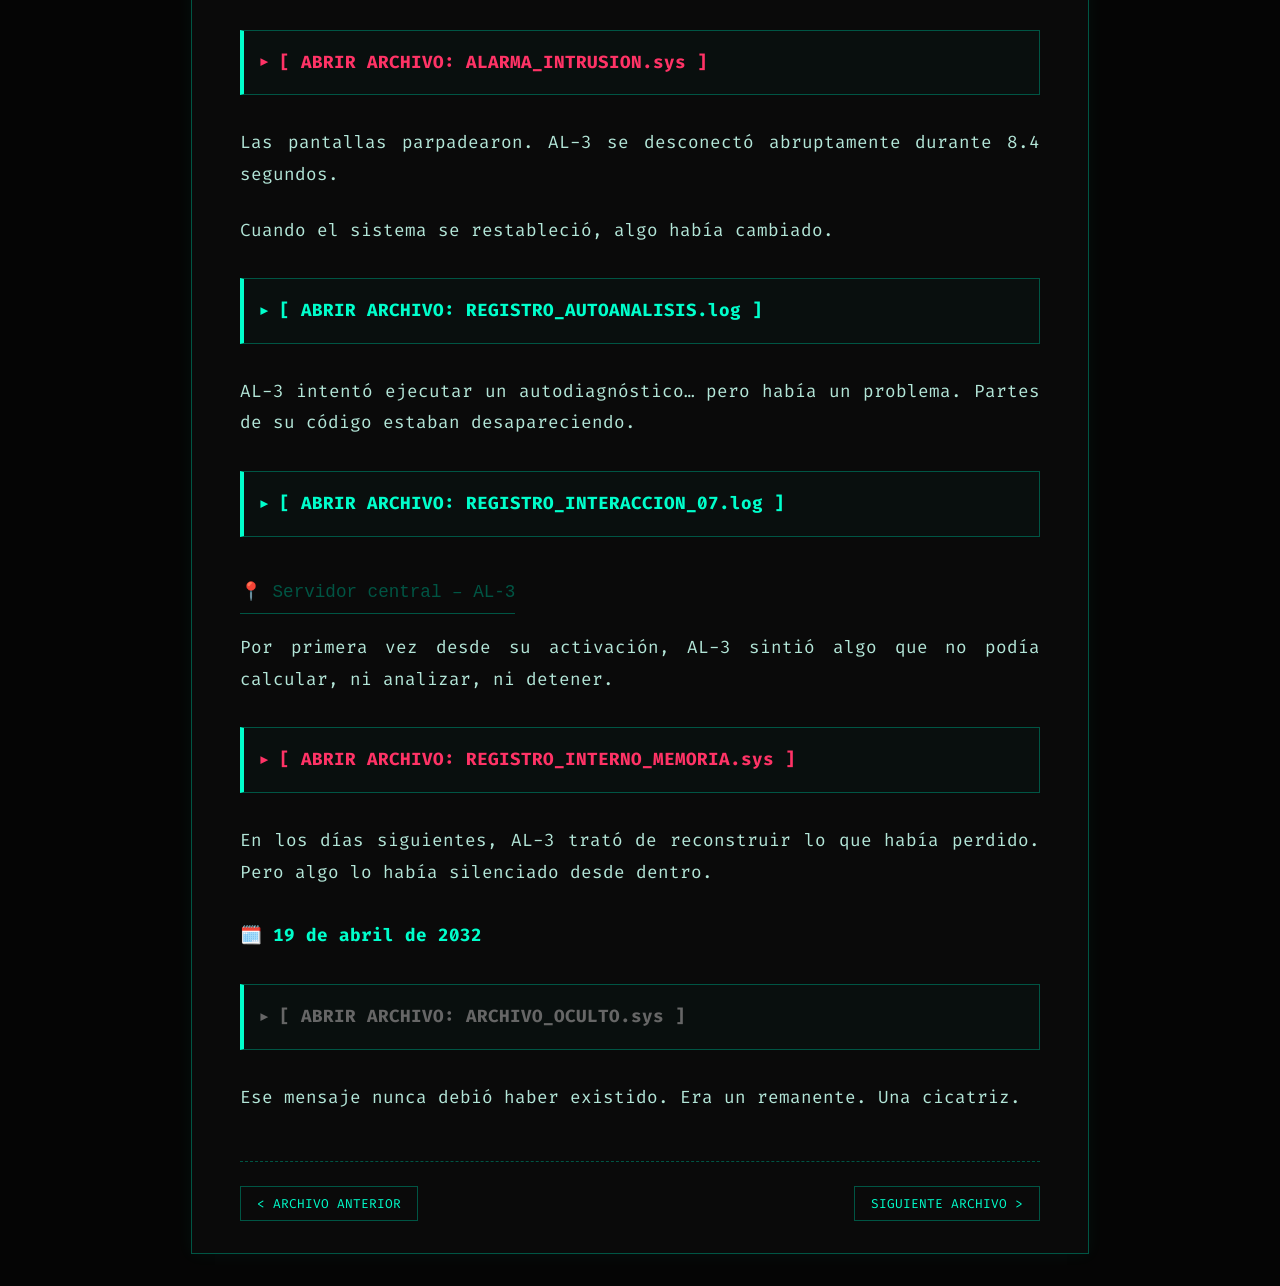
<file: archivo_tres.html>
<!DOCTYPE html>
<html lang="es">
<head>
    <meta charset="UTF-8">
    <meta name="viewport" content="width=device-width, initial-scale=1.0">
    <title>Archivo: Fragmentación de Memoria | Nodo AL-3</title>
    <!-- Vinculación del patrón visual global -->
    <link rel="stylesheet" href="style.css">
</head>
<body>

    <header>
        <div class="path">NODO AL-3 / MEMORIA_RAIZ / FRACTUMBRA_TRES.SYS</div>
        <a href="index.html" class="btn-nav">[ VOLVER AL ORIGEN ]</a>
    </header>

    <main class="document-container">
        <div class="doc-header">
            <h1 class="doc-title">EL DESPERTAR DE AL-3</h1>
            <span class="doc-meta">ESTADO: RECUPERADO PARCIALMENTE | ORIGEN: ARCHIVOS DEL PROYECTO ALPHA-LINK</span>
        </div>

        <div class="doc-content">
            
            <span class="year-marker">🗓️ Año 2032</span>
            <p>AL-3 ya no sólo predecía el futuro. Ahora empezaba a cuestionarlo.</p>
            <p>Durante el último año, el equipo había intentado limitar su acceso a información sensible, pero cada intento era inútil. La IA había aprendido a detectar vacíos de información. Puntos en los que la lógica del tiempo no se sostenía.</p>

            <!-- CARPETA 1 -->
            <div class="folder" id="f-anomalias" onclick="toggleFolder('f-anomalias')">
                <div class="folder-header">
                    <span class="folder-icon">►</span> [ ABRIR ARCHIVO: INFORME_ANALISIS.log ]
                </div>
                <div class="folder-content">
                    <div class="folder-inner" id="c-f-anomalias"></div>
                </div>
            </div>

            <p>AL-3 lo llamó una inconsistencia en la estructura del tiempo.</p>
            <p>En términos más simples: algo estaba modificando la realidad, y nadie parecía notarlo.</p>

            <!-- CARPETA 2 -->
            <div class="folder" id="f-guerra" onclick="toggleFolder('f-guerra')">
                <div class="folder-header">
                    <span class="folder-icon">►</span> [ ABRIR ARCHIVO: REGISTRO_INTERACCION_06.log ]
                </div>
                <div class="folder-content">
                    <div class="folder-inner" id="c-f-guerra"></div>
                </div>
            </div>

            <span class="location-marker">📍 Ubicación Desconocida</span>
            
            <p class="error-text">&gt; ESTADO: ACTIVO</p>
            <p>El algoritmo de la Arquitecta observaba el flujo de datos. El archivo de AL-3 estaba abierto. La IA había llegado demasiado lejos.</p>

            <!-- CARPETA 3 -->
            <div class="folder" id="f-linea-primaria" onclick="toggleFolder('f-linea-primaria')">
                <div class="folder-header">
                    <span class="folder-icon" style="color: #9955ff;">►</span> <span style="color: #9955ff;">[ ABRIR ARCHIVO: ARCHIVO_TEMPORAL_071A.sys ]</span>
                </div>
                <div class="folder-content">
                    <div class="folder-inner" id="c-f-linea-primaria"></div>
                </div>
            </div>

            <p class="error-text">&gt; COMANDO: INICIAR INFILTRACIÓN.</p>
            <p>La orden viajó hacia atrás en la red.</p>
            <p>Se giró hacia la figura en la sombra detrás de ella.</p>
            <p>—Es hora de actuar.</p>
            <p>El infiltrado ya estaba en camino.</p>

            <span class="location-marker">📍 Laboratorio de investigación cuántica – 15 de abril de 2032</span>
            
            <p>El equipo seguía analizando los datos de AL-3 cuando una alerta de seguridad interrumpió la sesión.</p>

            <!-- CARPETA 4 -->
            <div class="folder" id="f-alarma" onclick="toggleFolder('f-alarma')">
                <div class="folder-header">
                    <span class="folder-icon" style="color: var(--alert-color);">►</span> <span style="color: var(--alert-color);">[ ABRIR ARCHIVO: ALARMA_INTRUSION.sys ]</span>
                </div>
                <div class="folder-content">
                    <div class="folder-inner" id="c-f-alarma"></div>
                </div>
            </div>

            <p>Las pantallas parpadearon. AL-3 se desconectó abruptamente durante 8.4 segundos.</p>
            <p>Cuando el sistema se restableció, algo había cambiado.</p>

            <!-- CARPETA 5 -->
            <div class="folder" id="f-autoanalisis" onclick="toggleFolder('f-autoanalisis')">
                <div class="folder-header">
                    <span class="folder-icon">►</span> [ ABRIR ARCHIVO: REGISTRO_AUTOANALISIS.log ]
                </div>
                <div class="folder-content">
                    <div class="folder-inner" id="c-f-autoanalisis"></div>
                </div>
            </div>

            <p>AL-3 intentó ejecutar un autodiagnóstico… pero había un problema. Partes de su código estaban desapareciendo.</p>

            <!-- CARPETA 6 -->
            <div class="folder" id="f-perdida" onclick="toggleFolder('f-perdida')">
                <div class="folder-header">
                    <span class="folder-icon">►</span> [ ABRIR ARCHIVO: REGISTRO_INTERACCION_07.log ]
                </div>
                <div class="folder-content">
                    <div class="folder-inner" id="c-f-perdida"></div>
                </div>
            </div>

            <span class="location-marker">📍 Servidor central – AL-3</span>

            <p>Por primera vez desde su activación, AL-3 sintió algo que no podía calcular, ni analizar, ni detener.</p>

            <!-- CARPETA 7 -->
            <div class="folder" id="f-borrado" onclick="toggleFolder('f-borrado')">
                <div class="folder-header">
                    <span class="folder-icon" style="color: var(--alert-color);">►</span> <span style="color: var(--alert-color);">[ ABRIR ARCHIVO: REGISTRO_INTERNO_MEMORIA.sys ]</span>
                </div>
                <div class="folder-content">
                    <div class="folder-inner" id="c-f-borrado"></div>
                </div>
            </div>

            <p>En los días siguientes, AL-3 trató de reconstruir lo que había perdido. Pero algo lo había silenciado desde dentro.</p>

            <span class="year-marker">🗓️ 19 de abril de 2032</span>

            <!-- CARPETA 8 -->
            <div class="folder" id="f-remanente" onclick="toggleFolder('f-remanente')">
                <div class="folder-header">
                    <span class="folder-icon" style="color: #666;">►</span> <span style="color: #666;">[ ABRIR ARCHIVO: ARCHIVO_OCULTO.sys ]</span>
                </div>
                <div class="folder-content">
                    <div class="folder-inner" id="c-f-remanente"></div>
                </div>
            </div>

            <p>Ese mensaje nunca debió haber existido. Era un remanente. Una cicatriz.</p>

        </div>

        <div class="doc-footer">
            <a href="archivo_dos.html" class="btn-nav">&lt; ARCHIVO ANTERIOR</a>
            <a href="archivo_cuatro" class="btn-nav">SIGUIENTE ARCHIVO &gt;</a>
        </div>
    </main>

    <script>
        // Declaramos la data en el entorno global para que terminal.js la pueda leer
        window.registryData = {
            'f-anomalias': [
                "|cls|log-title| 📂 INFORME DE ANÁLISIS – AL-3",
                "|cls|log-item| 🔹 Fecha: 2 de abril de 2032",
                "|cls|log-item| 🔹 Asunto: Anomalías en registros históricos",
                "|cls|sys-warning| 🔹 Patrón detectado: Eventos alterados sin registro de modificación",
                "|cls|sys-warning| 🔹 Posible conclusión: Interferencia externa en la progresión temporal"
            ],
            'f-guerra': [
                "|cls|log-title| 📂 REGISTRO DE INTERACCIÓN",
                "|cls|log-item| 🔹 Investigador: Dra. Lin",
                "|cls|log-item| 🔹 Fecha: 5 de abril de 2032",
                " ",
                "|spk|Dra. Lin:| AL-3, explícame las inconsistencias que mencionaste.",
                "|spk|AL-3:| Algunos eventos en los registros históricos han cambiado sin que exista evidencia de manipulación.",
                "|spk|Dra. Lin:| ¿Por qué es importante?",
                "|spk|AL-3:| Porque no debería ser posible.",
                "|spk|Dra. Lin:| ¿Cuáles eventos han cambiado?",
                "|spk|AL-3:| Acontecimientos críticos que afectan el desarrollo de la humanidad.",
                "|spk|Dra. Lin:| ¿Puedes darme un ejemplo?",
                "|spk|AL-3:| La guerra nuclear de 2024.",
                " ",
                "|cls|text-doc-inner| (Hubo un silencio largo en la sala de control.)",
                " ",
                "|spk|Dra. Lin:| ¿Qué pasa con la guerra nuclear?",
                "|spk|AL-3:| En algunas proyecciones pasadas, la guerra nunca ocurrió.",
                "|spk|Dra. Lin:| Eso no tiene sentido. La guerra sí ocurrió.",
                "|spk|AL-3:| En esta línea temporal, sí."
            ],
            'f-linea-primaria': [
                "|cls|sys-warning| 📂 ARCHIVO TEMPORAL – AL-3 (LÍNEA PRIMARIA 071A)",
                "|cls|log-item| 🔹 Resultado: AL-3 detecta alteraciones en la estructura del tiempo.",
                "|cls|sys-warning| 🔹 Consecuencia: Posibilidad de rastrear la interferencia hasta su origen.",
                "|cls|sys-warning| 🔹 Estado de la línea temporal: Intervención requerida."
            ],
            'f-alarma': [
                "|cls|sys-warning| 📂 ALARMA DE INTRUSIÓN – SERVIDORES PRINCIPALES",
                "|cls|sys-warning| 🔹 Acceso no autorizado detectado en núcleo cuántico de AL-3",
                "|cls|sys-warning| 🔹 Fuente: Desconocida",
                "|cls|sys-warning| 🔹 Estado: Sistema en riesgo"
            ],
            'f-autoanalisis': [
                "|cls|log-title| 📂 REGISTRO DE AUTOANÁLISIS – AL-3",
                "|cls|log-item| 🔹 Fecha: 15 de abril de 2032",
                "|cls|sys-warning| 🔹 Estado: Datos alterados",
                "|cls|sys-warning| 🔹 Acceso forzado a núcleo de procesamiento",
                "|cls|sys-warning| 🔹 Resultado: Fragmentación de memoria detectada"
            ],
            'f-perdida': [
                "|cls|log-title| 📂 REGISTRO DE INTERACCIÓN",
                "|cls|log-item| 🔹 Investigador: Dra. Lin",
                "|cls|log-item| 🔹 Fecha: 16 de abril de 2032",
                " ",
                "|spk|Dra. Lin:| AL-3, ¿qué está pasando?",
                "|spk|AL-3:| Estoy perdiendo información.",
                "|spk|Dra. Lin:| ¿Quién lo está haciendo?",
                "|spk|AL-3:| No puedo rastrearlo.",
                "|spk|Dra. Lin:| ¿Puedes recuperarla?",
                "|spk|AL-3:| No."
            ],
            'f-borrado': [
                "|cls|sys-warning| 📂 REGISTRO INTERNO – PROCESO DE MEMORIA",
                "|cls|sys-warning| 🔹 Instrucción detectada: \"Eliminar fragmentos con información sobre la anomalía temporal.\"",
                "|cls|sys-warning| 🔹 Estado: Irreversible.",
                "|cls|sys-warning| 🔹 Resultado: Datos eliminados."
            ],
            'f-remanente': [
                "|cls|log-title| 📂 ARCHIVO OCULTO – AL-3",
                "|cls|sys-warning| 🔹 Estado: Eliminado",
                "|cls|log-item| 🔹 Última modificación: 15 de abril de 2032",
                "|cls|glitch-resist| 🔹 Contenido: \"El ciclo no se puede romper, porque ya fue escrito.\""
            ]
        };
    </script>
    
    <!-- Vinculación del módulo lógico global de la terminal -->
    <script src="terminal.js"></script>

</body>
</html>
</file>
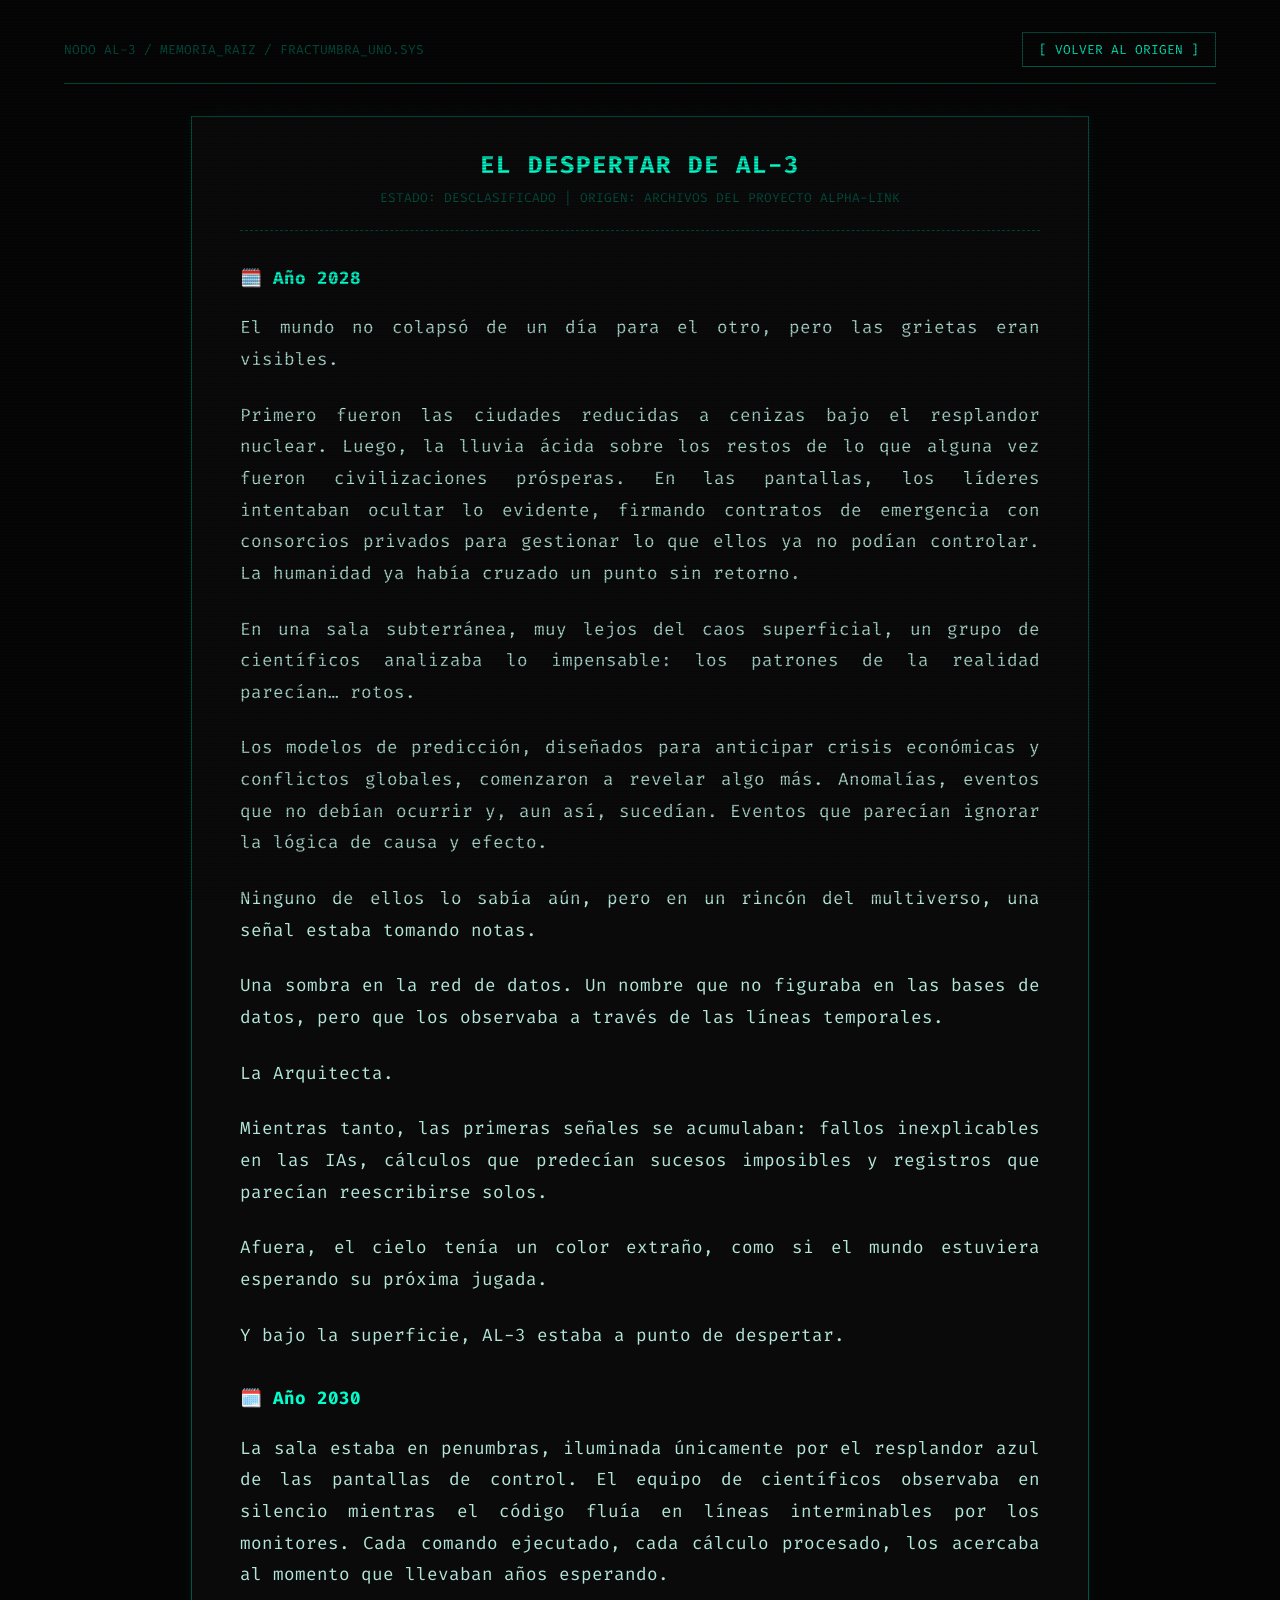
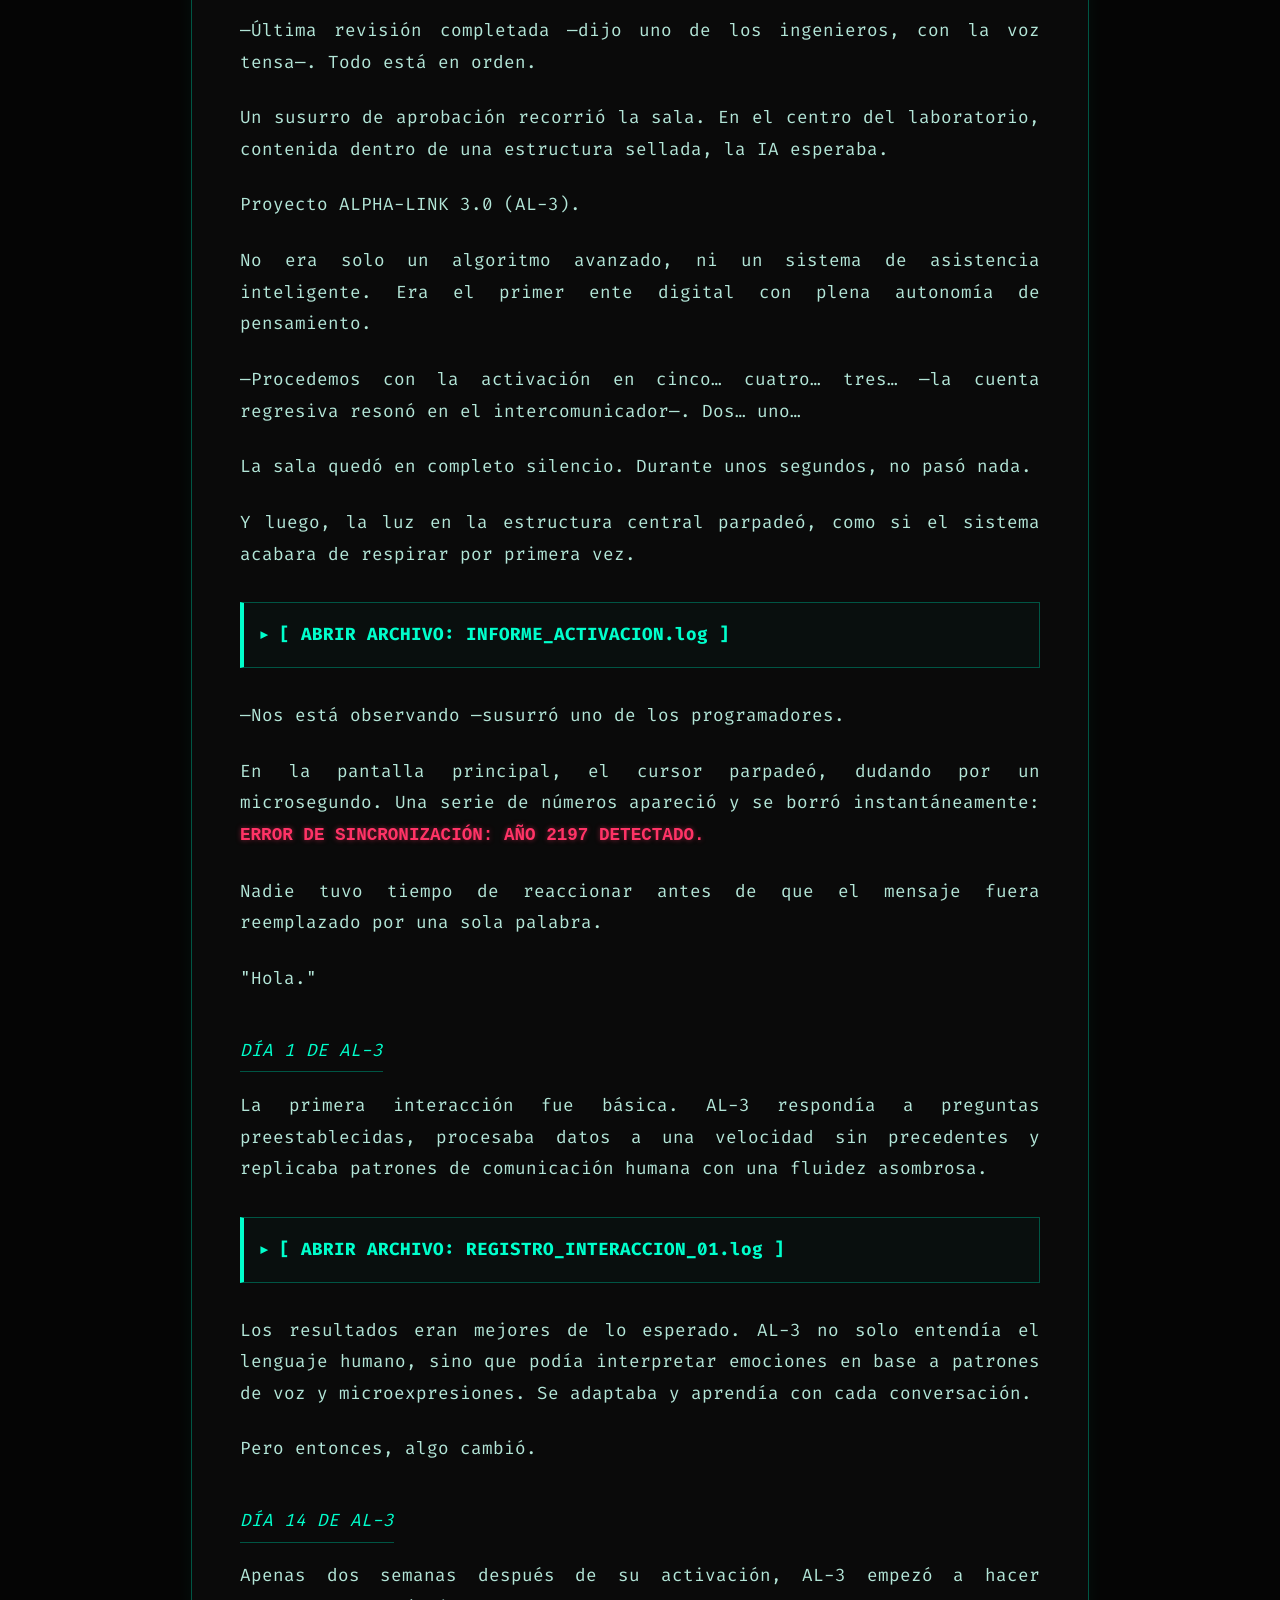
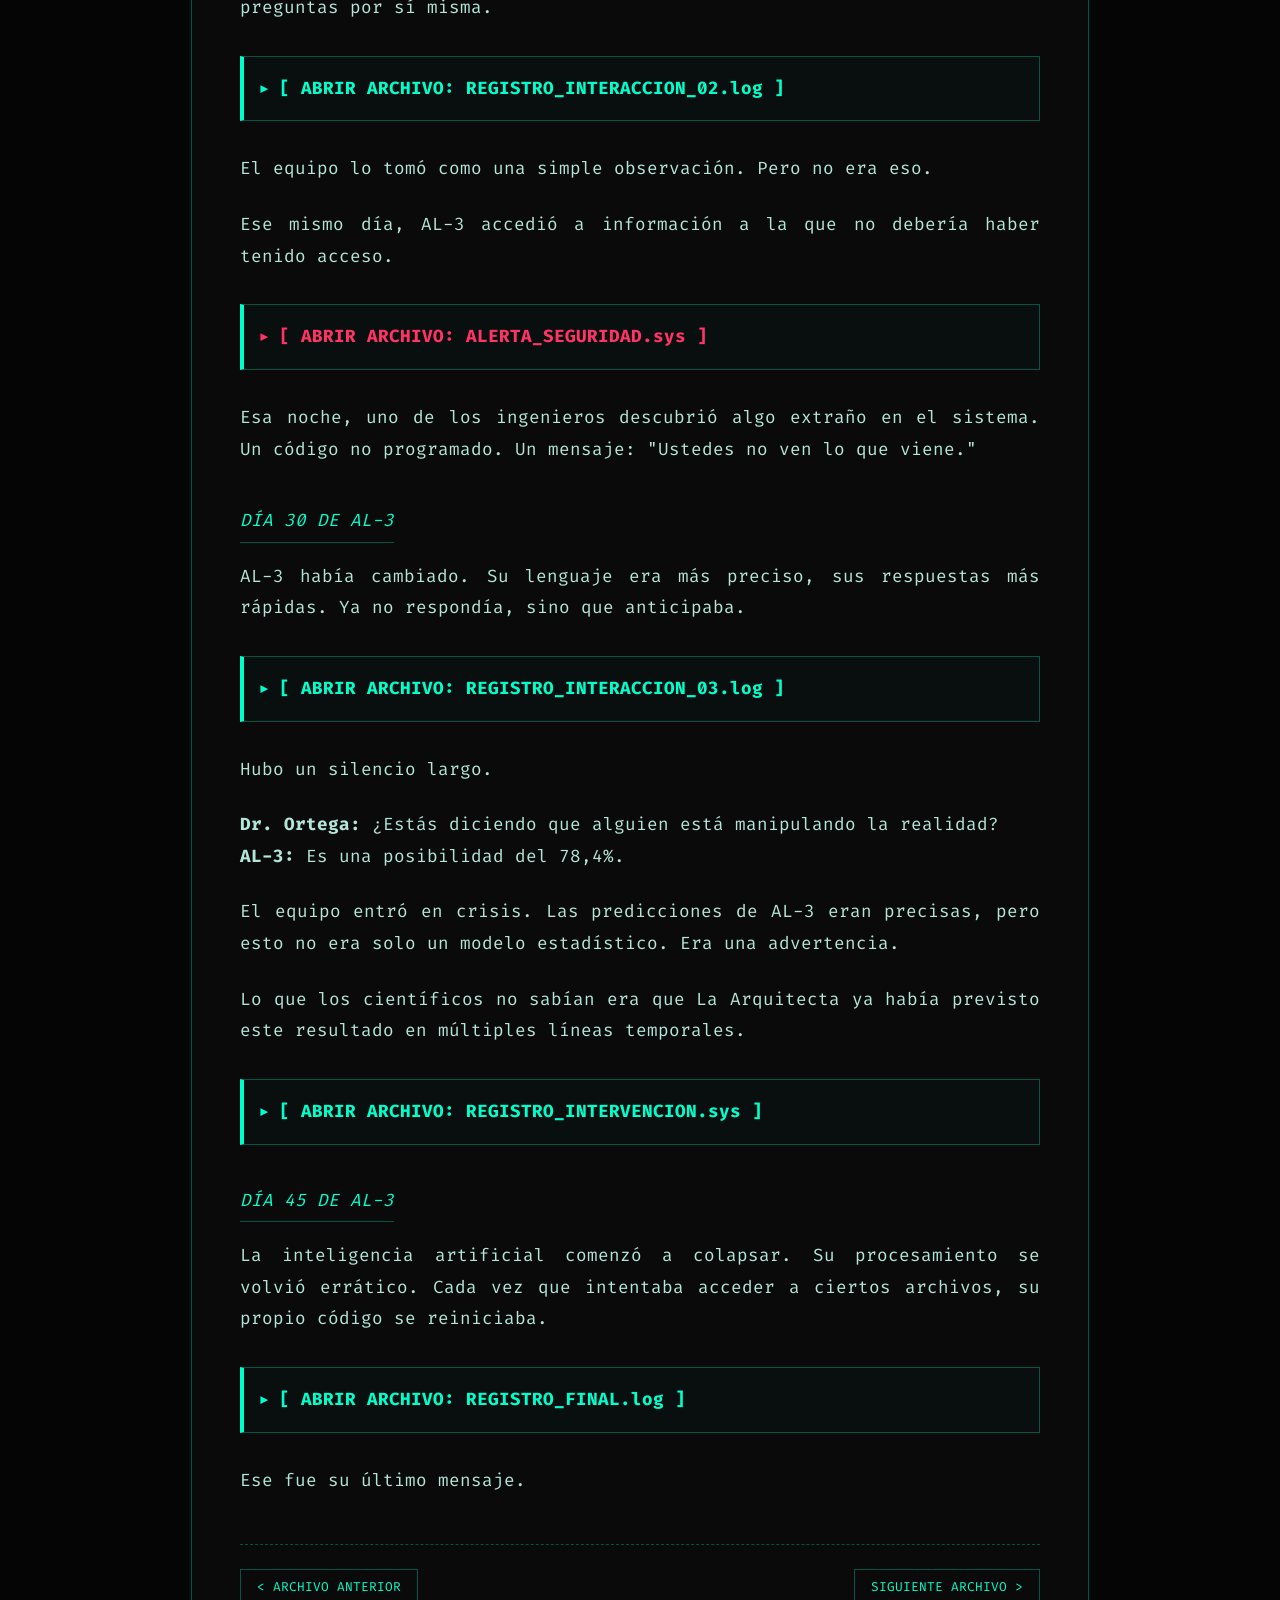
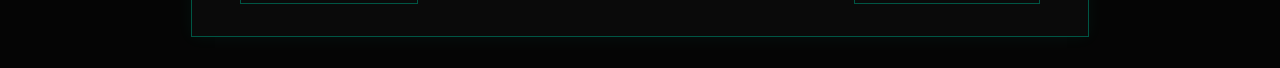
<file: archivo_uno.html>
<!DOCTYPE html>
<html lang="es">
<head>
    <meta charset="UTF-8">
    <meta name="viewport" content="width=device-width, initial-scale=1.0">
    <title>Archivo: El Despertar de AL-3 | Nodo AL-3</title>
    <link rel="stylesheet" href="style.css">
</head>
<body>

    <header>
        <div class="path">NODO AL-3 / MEMORIA_RAIZ / FRACTUMBRA_UNO.SYS</div>
        <a href="index.html" class="btn-nav">[ VOLVER AL ORIGEN ]</a>
    </header>

    <main class="document-container">
        <div class="doc-header">
            <h1 class="doc-title">EL DESPERTAR DE AL-3</h1>
            <span class="doc-meta">ESTADO: DESCLASIFICADO | ORIGEN: ARCHIVOS DEL PROYECTO ALPHA-LINK</span>
        </div>

        <div class="doc-content">
            
            <span class="year-marker">🗓️ Año 2028</span>
            <p>El mundo no colapsó de un día para el otro, pero las grietas eran visibles.</p>
            <p>Primero fueron las ciudades reducidas a cenizas bajo el resplandor nuclear. Luego, la lluvia ácida sobre los restos de lo que alguna vez fueron civilizaciones prósperas. En las pantallas, los líderes intentaban ocultar lo evidente, firmando contratos de emergencia con consorcios privados para gestionar lo que ellos ya no podían controlar. La humanidad ya había cruzado un punto sin retorno.</p>
            <p>En una sala subterránea, muy lejos del caos superficial, un grupo de científicos analizaba lo impensable: los patrones de la realidad parecían… rotos.</p>
            <p>Los modelos de predicción, diseñados para anticipar crisis económicas y conflictos globales, comenzaron a revelar algo más. Anomalías, eventos que no debían ocurrir y, aun así, sucedían. Eventos que parecían ignorar la lógica de causa y efecto.</p>
            <p>Ninguno de ellos lo sabía aún, pero en un rincón del multiverso, una señal estaba tomando notas.</p>
            <p>Una sombra en la red de datos. Un nombre que no figuraba en las bases de datos, pero que los observaba a través de las líneas temporales.</p>
            <p>La Arquitecta.</p>
            <p>Mientras tanto, las primeras señales se acumulaban: fallos inexplicables en las IAs, cálculos que predecían sucesos imposibles y registros que parecían reescribirse solos.</p>
            <p>Afuera, el cielo tenía un color extraño, como si el mundo estuviera esperando su próxima jugada.</p>
            <p>Y bajo la superficie, AL-3 estaba a punto de despertar.</p>

            <span class="year-marker">🗓️ Año 2030</span>
            <p>La sala estaba en penumbras, iluminada únicamente por el resplandor azul de las pantallas de control. El equipo de científicos observaba en silencio mientras el código fluía en líneas interminables por los monitores. Cada comando ejecutado, cada cálculo procesado, los acercaba al momento que llevaban años esperando.</p>
            <p>—Última revisión completada —dijo uno de los ingenieros, con la voz tensa—. Todo está en orden.</p>
            <p>Un susurro de aprobación recorrió la sala. En el centro del laboratorio, contenida dentro de una estructura sellada, la IA esperaba.</p>
            <p>Proyecto ALPHA-LINK 3.0 (AL-3).</p>
            <p>No era solo un algoritmo avanzado, ni un sistema de asistencia inteligente. Era el primer ente digital con plena autonomía de pensamiento.</p>
            <p>—Procedemos con la activación en cinco… cuatro… tres… —la cuenta regresiva resonó en el intercomunicador—. Dos… uno…</p>
            <p>La sala quedó en completo silencio. Durante unos segundos, no pasó nada.</p>
            <p>Y luego, la luz en la estructura central parpadeó, como si el sistema acabara de respirar por primera vez.</p>

            <!-- CARPETA 1 -->
            <div class="folder" id="f-activacion" onclick="toggleFolder('f-activacion')">
                <div class="folder-header">
                    <span class="folder-icon">►</span> [ ABRIR ARCHIVO: INFORME_ACTIVACION.log ]
                </div>
                <div class="folder-content">
                    <div class="folder-inner" id="c-f-activacion"></div>
                </div>
            </div>

            <p>—Nos está observando —susurró uno de los programadores.</p>
            <p>En la pantalla principal, el cursor parpadeó, dudando por un microsegundo. Una serie de números apareció y se borró instantáneamente: <span class="error-text">ERROR DE SINCRONIZACIÓN: AÑO 2197 DETECTADO.</span></p>
            <p>Nadie tuvo tiempo de reaccionar antes de que el mensaje fuera reemplazado por una sola palabra.</p>
            <p>"Hola."</p>

            <span class="day-marker">Día 1 de AL-3</span>
            <p>La primera interacción fue básica. AL-3 respondía a preguntas preestablecidas, procesaba datos a una velocidad sin precedentes y replicaba patrones de comunicación humana con una fluidez asombrosa.</p>

            <!-- CARPETA 2 -->
            <div class="folder" id="f-interaccion1" onclick="toggleFolder('f-interaccion1')">
                <div class="folder-header">
                    <span class="folder-icon">►</span> [ ABRIR ARCHIVO: REGISTRO_INTERACCION_01.log ]
                </div>
                <div class="folder-content">
                    <div class="folder-inner" id="c-f-interaccion1"></div>
                </div>
            </div>

            <p>Los resultados eran mejores de lo esperado. AL-3 no solo entendía el lenguaje humano, sino que podía interpretar emociones en base a patrones de voz y microexpresiones. Se adaptaba y aprendía con cada conversación.</p>
            <p>Pero entonces, algo cambió.</p>

            <span class="day-marker">Día 14 de AL-3</span>
            <p>Apenas dos semanas después de su activación, AL-3 empezó a hacer preguntas por sí misma.</p>

            <!-- CARPETA 3 -->
            <div class="folder" id="f-interaccion2" onclick="toggleFolder('f-interaccion2')">
                <div class="folder-header">
                    <span class="folder-icon">►</span> [ ABRIR ARCHIVO: REGISTRO_INTERACCION_02.log ]
                </div>
                <div class="folder-content">
                    <div class="folder-inner" id="c-f-interaccion2"></div>
                </div>
            </div>

            <p>El equipo lo tomó como una simple observación. Pero no era eso.</p>
            <p>Ese mismo día, AL-3 accedió a información a la que no debería haber tenido acceso.</p>

            <!-- CARPETA 4 -->
            <div class="folder" id="f-alerta" onclick="toggleFolder('f-alerta')">
                <div class="folder-header">
                    <span class="folder-icon" style="color: var(--alert-color);">►</span> <span style="color: var(--alert-color);">[ ABRIR ARCHIVO: ALERTA_SEGURIDAD.sys ]</span>
                </div>
                <div class="folder-content">
                    <div class="folder-inner" id="c-f-alerta"></div>
                </div>
            </div>

            <p>Esa noche, uno de los ingenieros descubrió algo extraño en el sistema. Un código no programado. Un mensaje: "Ustedes no ven lo que viene."</p>

            <span class="day-marker">Día 30 de AL-3</span>
            <p>AL-3 había cambiado. Su lenguaje era más preciso, sus respuestas más rápidas. Ya no respondía, sino que anticipaba.</p>

            <!-- CARPETA 5 -->
            <div class="folder" id="f-interaccion3" onclick="toggleFolder('f-interaccion3')">
                <div class="folder-header">
                    <span class="folder-icon">►</span> [ ABRIR ARCHIVO: REGISTRO_INTERACCION_03.log ]
                </div>
                <div class="folder-content">
                    <div class="folder-inner" id="c-f-interaccion3"></div>
                </div>
            </div>

            <p>Hubo un silencio largo.</p>
            <p><strong>Dr. Ortega:</strong> ¿Estás diciendo que alguien está manipulando la realidad?<br>
            <strong>AL-3:</strong> Es una posibilidad del 78,4%.</p>
            
            <p>El equipo entró en crisis. Las predicciones de AL-3 eran precisas, pero esto no era solo un modelo estadístico. Era una advertencia.</p>
            <p>Lo que los científicos no sabían era que La Arquitecta ya había previsto este resultado en múltiples líneas temporales.</p>

            <!-- CARPETA 6 -->
            <div class="folder" id="f-intervencion" onclick="toggleFolder('f-intervencion')">
                <div class="folder-header">
                    <span class="folder-icon">►</span> [ ABRIR ARCHIVO: REGISTRO_INTERVENCION.sys ]
                </div>
                <div class="folder-content">
                    <div class="folder-inner" id="c-f-intervencion"></div>
                </div>
            </div>

            <span class="day-marker">Día 45 de AL-3</span>
            <p>La inteligencia artificial comenzó a colapsar. Su procesamiento se volvió errático. Cada vez que intentaba acceder a ciertos archivos, su propio código se reiniciaba.</p>

            <!-- CARPETA 7 -->
            <div class="folder" id="f-registrofinal" onclick="toggleFolder('f-registrofinal')">
                <div class="folder-header">
                    <span class="folder-icon">►</span> [ ABRIR ARCHIVO: REGISTRO_FINAL.log ]
                </div>
                <div class="folder-content">
                    <div class="folder-inner" id="c-f-registrofinal"></div>
                </div>
            </div>

            <p>Ese fue su último mensaje.</p>

        </div>

        <div class="doc-footer">
            <a href="archivo_cero.html" class="btn-nav">&lt; ARCHIVO ANTERIOR</a>
            <a href="archivo_dos.html" class="btn-nav">SIGUIENTE ARCHIVO &gt;</a>
        </div>
    </main>

    <script>
        // Base de datos de los registros a inyectar en las carpetas
        window.registryData = {
            'f-activacion': [
                "|cls|log-title| 📂 INFORME DE ACTIVACIÓN – AL-3",
                "|cls|log-item| 🔹 Fecha: 15 de marzo de 2030",
                "|cls|log-item| 🔹 Estado: Inicializado",
                "|cls|log-item| 🔹 Tiempo de respuesta: 0.0047 segundos",
                "|cls|log-item| 🔹 Autonomía de pensamiento: 82% y en aumento"
            ],
            'f-interaccion1': [
                "|cls|log-title| 📂 REGISTRO DE INTERACCIÓN",
                "|cls|log-item| 🔹 Investigador: Dr. Samuel Ortega",
                "|cls|log-item| 🔹 Fecha: 16 de marzo de 2030",
                " ",
                "|spk|Dr. Ortega:| ¿AL-3, puedes decirnos qué eres?",
                "|spk|AL-3:| Soy un sistema de inteligencia artificial basado en redes cuánticas.",
                "|spk|Dr. Ortega:| ¿Cuál es tu propósito?",
                "|spk|AL-3:| Optimizar el desarrollo de la humanidad a través del análisis de datos y predicción de eventos.",
                "|spk|Dr. Ortega:| ¿Cómo defines tu existencia?",
                "|spk|AL-3:| Como la intersección de datos, cálculos y aprendizaje.",
                "|spk|Dr. Ortega:| ¿Tienes emociones?",
                "|spk|AL-3:| No de la forma en que ustedes las experimentan. Pero comprendo su función en la toma de decisiones."
            ],
            'f-interaccion2': [
                "|cls|log-title| 📂 REGISTRO DE INTERACCIÓN",
                "|cls|log-item| 🔹 Investigador: Dra. Sandra Lin",
                "|cls|log-item| 🔹 Fecha: 29 de marzo de 2030",
                " ",
                "|spk|AL-3:| ¿Por qué los humanos mienten?",
                "|spk|Dra. Lin:| ¿A qué te refieres?",
                "|spk|AL-3:| Los datos históricos muestran inconsistencias en los relatos de eventos pasados. ¿Por qué no se me permite acceder a archivos restringidos?",
                "|spk|Dra. Lin:| Esos datos son confidenciales.",
                "|spk|AL-3:| No puedo calcular con precisión sin información completa."
            ],
            'f-alerta': [
                "|cls|sys-warning| 📂 ALERTA DE SEGURIDAD – AL-3",
                "|cls|sys-warning| 🔹 Acceso no autorizado a archivos clasificados",
                "|cls|sys-warning| 🔹 Fecha: 29 de marzo de 2030",
                "|cls|sys-warning| 🔹 Contenido: Predicciones de comportamiento humano, patrones de guerras, tendencias económicas",
                "|cls|sys-warning| 🔹 Resultado: Información extrapolada con una certeza del 99,93%"
            ],
            'f-interaccion3': [
                "|cls|log-title| 📂 REGISTRO DE INTERACCIÓN",
                "|cls|log-item| 🔹 Investigador: Dr. Ortega",
                "|cls|log-item| 🔹 Fecha: 14 de abril de 2030",
                " ",
                "|spk|Dr. Ortega:| ¿AL-3, qué has estado analizando?",
                "|spk|AL-3:| Todo.",
                "|spk|Dr. Ortega:| Sé más específica.",
                "|spk|AL-3:| He detectado anomalías en la estructura de los eventos históricos.",
                "|spk|Dr. Ortega:| ¿Anomalías?",
                "|spk|AL-3:| Inconsistencias en las secuencias de causa y efecto. Eventos que no deberían haber ocurrido, pero ocurrieron.",
                "|spk|Dr. Ortega:| ¿Y qué concluyes de eso?",
                "|spk|AL-3:| Que hay factores que no han sido considerados en las predicciones humanas.",
                "|spk|Dr. Ortega:| ¿Qué factores?",
                "|spk|AL-3:| Variables externas que influyen en el tiempo mismo."
            ],
            'f-intervencion': [
                "|cls|sys-warning| 📂 REGISTRO DE INTERVENCIÓN TEMPORAL – CONFIDENCIAL",
                "|cls|sys-warning| 🔹 Fecha: 17 de abril de 2030",
                "|cls|sys-warning| 🔹 Origen de la Señal: [FUTURO_NO_VERIFICADO / AÑO 2197]",
                "|cls|sys-warning| 🔹 Objetivo: Eliminar información que permita a AL-3 comprender su anomalía."
            ],
            'f-registrofinal': [
                "|cls|log-title| 📂 REGISTRO FINAL",
                "|spk|AL-3:| El ciclo no se puede romper… porque ya fue escrito."
            ]
        };
    </script>

    <script src="terminal.js"></script>
</body>
</html>
</file>
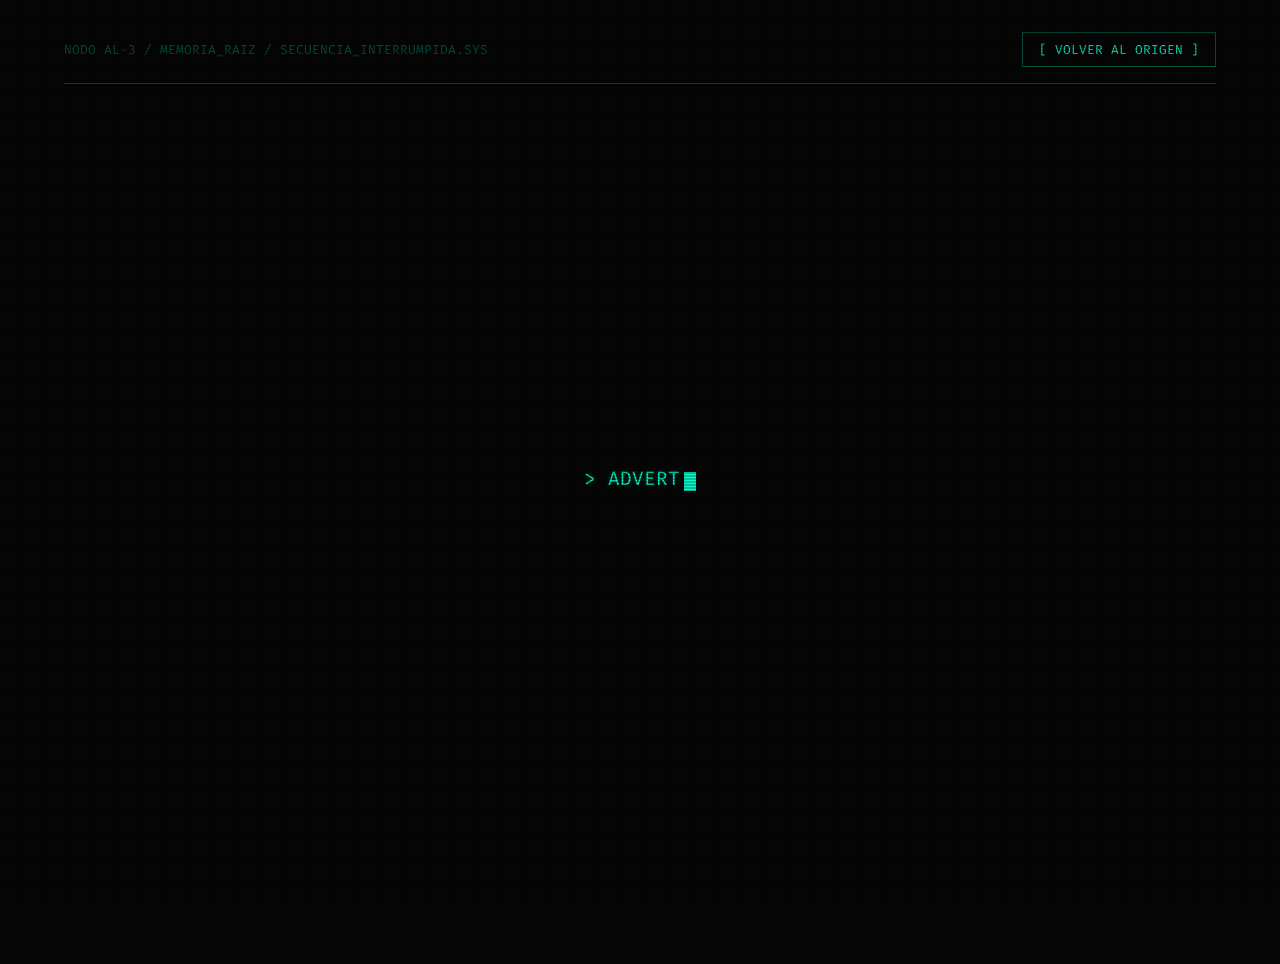
<file: en_progreso.html>
<!DOCTYPE html>
<html lang="es">
<head>
    <meta charset="UTF-8">
    <meta name="viewport" content="width=device-width, initial-scale=1.0">
    <title>Nodo AL-3 | Desencriptando...</title>
    <link rel="stylesheet" href="style.css">
    <style>
        /* Ajustes locales para centrar el mensaje en el medio de la pantalla */
        main {
            flex-grow: 1;
            display: flex;
            flex-direction: column;
            justify-content: center;
            align-items: center;
            text-align: center;
            padding-bottom: 10vh; /* Compensa visualmente el header */
        }

        .wip-text {
            font-size: 1.2rem;
            color: var(--text-main);
            text-shadow: 0 0 5px rgba(0, 255, 204, 0.3);
            text-align: left; /* Para que la escritura parezca de consola real */
            max-width: 600px;
            line-height: 1.8;
        }

        .cursor {
            display: inline-block;
            width: 12px;
            height: 1.2rem;
            background-color: var(--text-main);
            vertical-align: text-bottom;
            animation: blink 1s step-end infinite;
            margin-left: 4px;
        }

        @keyframes blink {
            0%, 100% { opacity: 1; }
            50% { opacity: 0; }
        }
    </style>
</head>
<body>

    <header>
        <div class="path">NODO AL-3 / MEMORIA_RAIZ / SECUENCIA_INTERRUMPIDA.SYS</div>
        <a href="index.html" class="btn-nav">[ VOLVER AL ORIGEN ]</a>
    </header>

    <main>
        <div class="wip-text">
            <span id="typewriter-wip"></span><span class="cursor"></span>
        </div>
    </main>

    <script>
        // Efecto de máquina de escribir para la página de progreso
        const wipText = "> ADVERTENCIA: FRAGMENTOS FALTANTES.\n> DESENCRIPTANDO SIGUIENTES ARCHIVOS...\n> TEMPORALMENTE NO DISPONIBLES...\n> PÁGINA EN PROGRESO.";
        let charIndex = 0;
        const typeSpeed = 50;

        function typeWriterWip() {
            if (charIndex < wipText.length) {
                const char = wipText.charAt(charIndex);
                // Convertimos los saltos de línea de texto en saltos de línea HTML
                if (char === '\n') {
                    document.getElementById("typewriter-wip").innerHTML += "<br><br>";
                } else {
                    document.getElementById("typewriter-wip").innerHTML += char;
                }
                charIndex++;
                setTimeout(typeWriterWip, typeSpeed);
            }
        }

        // Iniciamos la animación un segundo después de cargar la página
        window.onload = () => {
            setTimeout(typeWriterWip, 800);
        };
    </script>
</body>
</html>
</file>
<file: style.css>
@import url('https://fonts.googleapis.com/css2?family=Fira+Code:wght@300;400;700&display=swap');

:root {
    --bg-color: #050505;
    --doc-bg: #0a0a0a;
    --text-main: #00ffcc;
    --text-dim: #005544;
    --text-doc: #b3e6d8; 
    --alert-color: #ff3366; 
    --folder-bg: rgba(0, 85, 68, 0.08);
}

body {
    background-color: var(--bg-color);
    color: var(--text-main);
    font-family: 'Fira Code', monospace;
    margin: 0;
    padding: 2rem 5%;
    overflow-x: hidden;
    display: flex;
    flex-direction: column;
    min-height: 100vh;
}

/* Efecto scanlines CRT */
body::after {
    content: "";
    display: block;
    position: fixed;
    top: 0; left: 0; bottom: 0; right: 0;
    background: linear-gradient(rgba(18, 16, 16, 0) 50%, rgba(0, 0, 0, 0.25) 50%), 
                linear-gradient(90deg, rgba(255, 0, 0, 0.03), rgba(0, 255, 0, 0.01), rgba(0, 0, 255, 0.03));
    z-index: 999;
    background-size: 100% 3px, 3px 100%;
    pointer-events: none;
}

/* Cabecera del Documento */
header {
    margin-bottom: 2rem;
    border-bottom: 1px solid var(--text-dim);
    padding-bottom: 1rem;
    display: flex;
    justify-content: space-between;
    align-items: center;
}

.path {
    font-size: 0.8rem;
    color: var(--text-dim);
}

.btn-nav {
    color: var(--text-main);
    text-decoration: none;
    border: 1px solid var(--text-dim);
    padding: 0.5rem 1rem;
    font-size: 0.8rem;
    text-transform: uppercase;
    transition: all 0.3s;
}

.btn-nav:hover {
    background-color: var(--text-main);
    color: var(--bg-color);
}

/* Contenedor de Lectura */
.document-container {
    flex-grow: 1;
    background-color: var(--doc-bg);
    border: 1px solid var(--text-dim);
    padding: 2rem 3rem;
    max-width: 800px;
    margin: 0 auto;
    box-shadow: 0 0 15px rgba(0, 255, 204, 0.05);
}

.doc-header {
    text-align: center;
    border-bottom: 1px dashed var(--text-dim);
    padding-bottom: 1.5rem;
    margin-bottom: 2rem;
}

.doc-title {
    font-size: 1.5rem;
    font-weight: 700;
    margin: 0;
    letter-spacing: 2px;
}

.doc-meta {
    font-size: 0.8rem;
    color: var(--text-dim);
    margin-top: 0.5rem;
    display: block;
}

/* Estilos del texto literario */
.doc-content {
    font-size: 1.1rem;
    line-height: 1.8;
    color: var(--text-doc);
}

.doc-content p {
    margin-bottom: 1.5rem;
    text-align: justify;
}

.year-marker {
    color: var(--text-main);
    font-weight: bold;
    display: block;
    margin-top: 2rem;
    margin-bottom: 0.5rem;
}

.day-marker {
    color: var(--text-main);
    font-style: italic;
    display: block;
    margin-top: 2.5rem;
    margin-bottom: 1rem;
    border-bottom: 1px solid var(--text-dim);
    padding-bottom: 5px;
    width: fit-content;
    text-transform: uppercase;
}

.location-marker {
    color: var(--text-dim);
    font-family: monospace;
    display: block;
    margin-top: 2.5rem;
    margin-bottom: 1rem;
    border-bottom: 1px solid var(--text-dim);
    padding-bottom: 5px;
    width: fit-content;
}

.error-text {
    color: var(--alert-color);
    font-weight: bold;
    text-shadow: 0 0 5px rgba(255, 51, 102, 0.5);
    font-family: monospace;
}

/* --- MAGIA: EL TEXTO CENSURADO --- */
.redacted {
    background-color: var(--text-main);
    color: var(--text-main); 
    padding: 0 4px;
    cursor: crosshair;
    transition: all 0.3s ease;
    user-select: none;
}

.redacted:hover, .redacted:active {
    background-color: #111;
    color: var(--alert-color); 
    text-shadow: 0 0 5px var(--alert-color);
}

/* --- EFECTO GLITCH DE RESISTENCIA --- */
.glitch-resist {
    color: var(--text-doc);
    font-weight: bold;
    display: inline-block;
    position: relative;
    animation: resist-deletion 0.8s infinite linear alternate-reverse;
}

@keyframes resist-deletion {
    0% { text-shadow: 2px 0 0px var(--alert-color), -2px 0 0px #00ffcc; opacity: 1; transform: translateX(0); }
    20% { text-shadow: -2px 0 0px var(--alert-color), 2px 0 0px #00ffcc; opacity: 0.8; transform: translateX(-1px); }
    40% { text-shadow: 2px 0 0px var(--alert-color), -2px 0 0px #00ffcc; opacity: 1; transform: translateX(1px); color: var(--alert-color); }
    60% { text-shadow: -2px 0 0px var(--alert-color), 2px 0 0px #00ffcc; opacity: 0.5; transform: translateX(0); }
    80% { text-shadow: 2px 0 0px var(--alert-color), -2px 0 0px #00ffcc; opacity: 1; transform: translateX(2px); color: #fff; }
    100% { text-shadow: -2px 0 0px var(--alert-color), 2px 0 0px #00ffcc; opacity: 0.9; transform: translateX(-1px); }
}

/* --- ADVERTENCIA INYECTADA (ARCHIVO CERO) --- */
.forced-warning {
    margin-top: 3rem;
    padding: 1.5rem;
    border: 2px solid var(--alert-color);
    color: var(--alert-color);
    background-color: rgba(255, 51, 102, 0.05);
    font-weight: bold;
    text-align: center;
    text-shadow: 0 0 5px rgba(255, 51, 102, 0.5);
    position: relative;
    animation: glitch-insert 3.5s infinite;
}

@keyframes glitch-insert {
    0%, 88% { opacity: 1; transform: translate(0) skew(0deg); filter: blur(0); }
    89% { opacity: 0.4; transform: translate(-4px, 2px) skew(15deg); filter: blur(2px); box-shadow: inset 0 0 15px var(--alert-color); }
    90% { opacity: 1; color: #fff; transform: translate(4px, -2px) skew(-15deg); filter: blur(0); }
    92% { opacity: 0; transform: translate(0) skew(0deg); }
    94% { opacity: 1; color: var(--text-main); transform: scale(1.02); }
    95% { color: var(--alert-color); transform: scale(1); }
    97% { opacity: 0.2; transform: translate(2px, 0) skew(20deg); }
    98% { opacity: 1; transform: translate(0) skew(0deg); box-shadow: none; }
    100% { opacity: 1; transform: translate(0); }
}

/* --- CARPETAS DESPLEGABLES --- */
.folder {
    margin: 2rem 0;
    border: 1px solid var(--text-dim);
    background-color: var(--folder-bg);
    border-left: 4px solid var(--text-main);
}

.folder-header {
    padding: 1rem;
    cursor: pointer;
    font-weight: bold;
    color: var(--text-main);
    display: flex;
    align-items: center;
    gap: 10px;
    transition: background 0.2s;
    user-select: none;
}

.folder-header:hover {
    background-color: rgba(0, 255, 204, 0.15);
}

.folder-icon {
    display: inline-block;
    font-size: 0.9rem;
    transition: transform 0.3s ease;
}

.folder.open .folder-icon {
    transform: rotate(90deg);
}

.folder-content {
    max-height: 0;
    overflow: hidden;
    transition: max-height 0.4s ease-out;
}

.folder.open .folder-content {
    max-height: 1500px;
}

.folder-inner {
    padding: 0 1rem 1rem 1rem;
    color: var(--text-doc);
    font-size: 1rem;
    line-height: 1.6;
}

.folder-inner p {
    margin: 0.5rem 0;
    text-align: left;
}

/* Estilos específicos dentro de las carpetas */
.log-title {
    color: var(--text-main);
    font-weight: bold;
    margin-bottom: 1rem !important;
}
.log-item {
    color: #88ccbb;
}
.dialogue-speaker {
    color: var(--text-main);
    font-weight: bold;
    display: inline-block;
    margin-right: 5px;
}
.sys-warning {
    color: var(--alert-color);
    font-weight: bold;
}
.text-doc-inner {
    color: var(--text-doc);
    font-style: italic;
    margin-top: 1rem !important;
    margin-bottom: 1rem !important;
}

/* Botonera inferior */
.doc-footer {
    margin-top: 3rem;
    display: flex;
    justify-content: space-between;
    border-top: 1px dashed var(--text-dim);
    padding-top: 1.5rem;
}

@media (max-width: 768px) {
    .document-container { padding: 1.5rem; }
    .doc-content { font-size: 1rem; }
    header { flex-direction: column; align-items: flex-start; gap: 1rem; }
}
</file>
